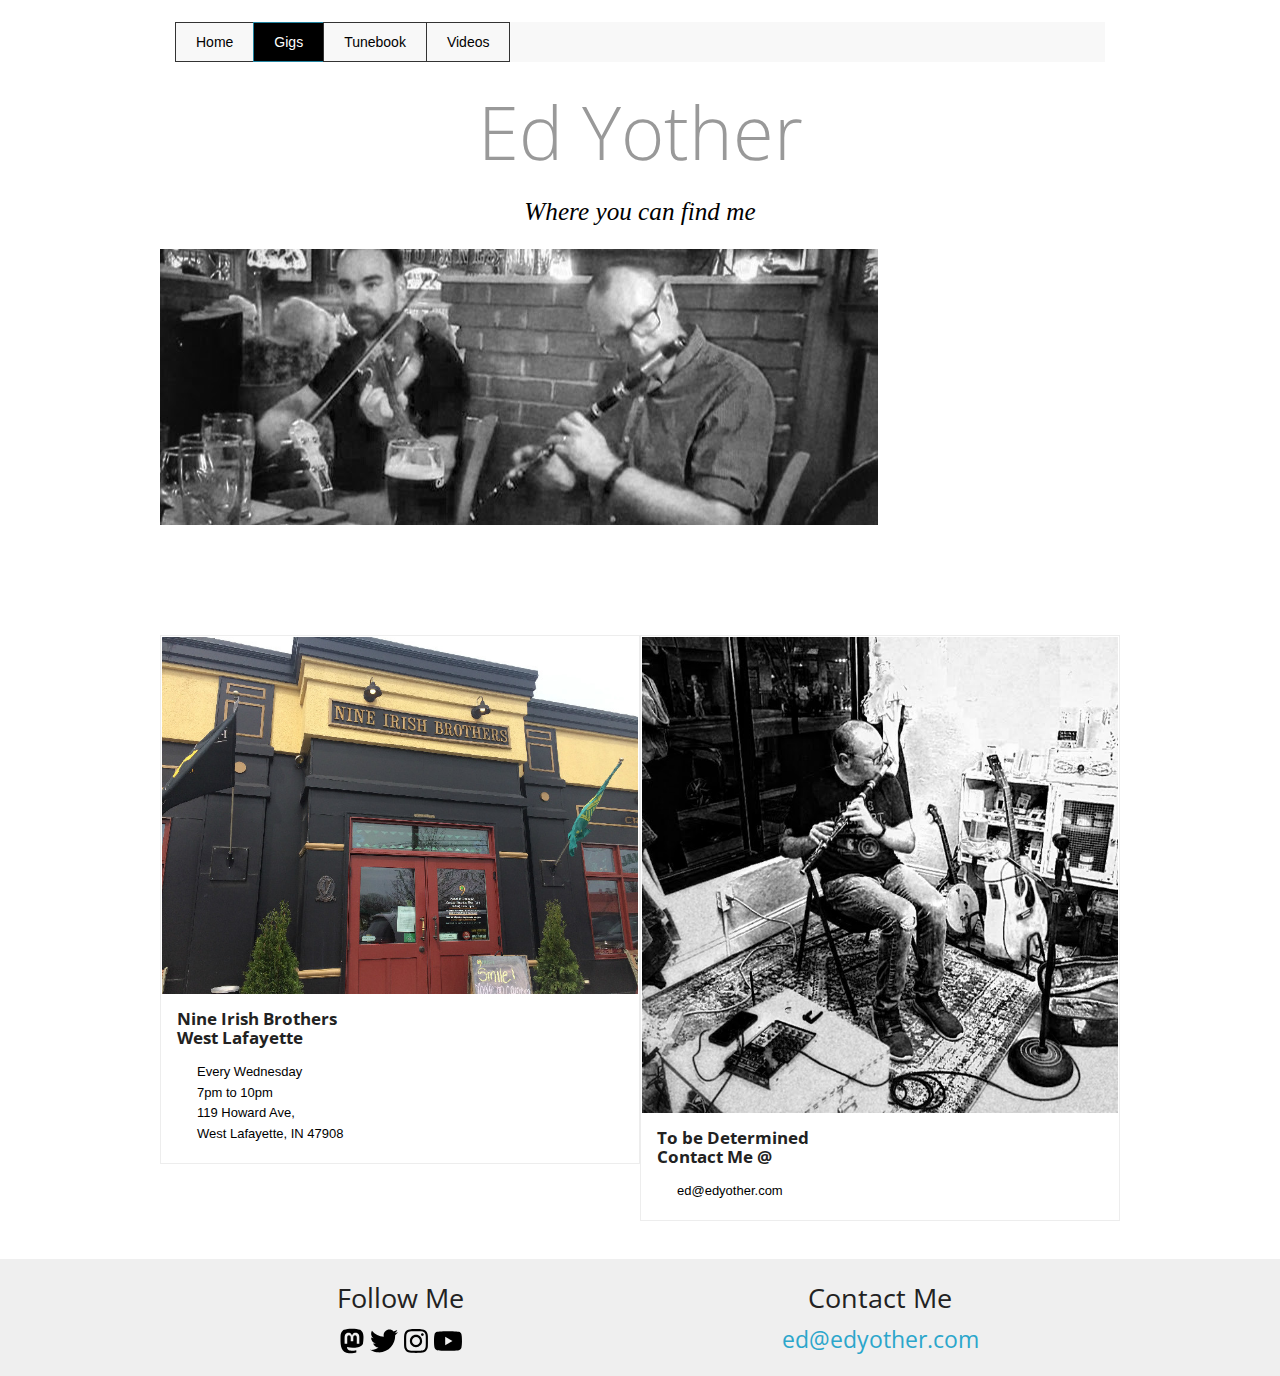
<file: gigs.html>
<!DOCTYPE html>
<!--[if lt IE 7]> <html class="no-js lt-ie9 lt-ie8 lt-ie7" lang="en"> <![endif]-->
<!--[if IE 7]> <html class="no-js lt-ie9 lt-ie8" lang="en"> <![endif]-->
<!--[if IE 8]> <html class="no-js lt-ie9" lang="en"> <![endif]-->
<!--[if gt IE 8]><!-->
<html class="no-js" lang="en">
  <!--<![endif]-->
  <head>
<!-- Global site tag (gtag.js) - Google Analytics -->
<script async src="https://www.googletagmanager.com/gtag/js?id=UA-155633765-1"></script>
<script>
window.dataLayer = window.dataLayer || [];
function gtag(){dataLayer.push(arguments);}
gtag('js', new Date());
gtag('config', 'UA-155633765-1');
</script>
    <meta http-equiv="content-type" content="text/html; charset=utf-8">
    <title>Gigs</title>
    <meta name="viewport" content="width=device-width">
    <link rel="stylesheet" href="stylesheets/foundation.min.css">
    <link rel="stylesheet" href="stylesheets/main.css">
    <link rel="stylesheet" href="stylesheets/app.css">
    <script src="javascripts/modernizr.foundation.js"></script>
    <!-- Google fonts -->
    <link href="https://fonts.googleapis.com/css?family=Open+Sans+Condensed:300%7CPlayfair+Display:400italic"

      rel="stylesheet" type="text/css">
    <!-- IE Fix for HTML5 Tags -->
    <!--[if lt IE 9]>
<script src="https://html5shiv.googlecode.com/svn/trunk/html5.js"></script><![endif]-->
  </head>
  <body>
    <div class="row"> <br>
    </div>
    <div class="row page_wrap" style="margin-top:-2px">
      <!-- page wrap -->
      <div class="twelve columns">
        <!-- page wrap -->
        <div class="row">
          <div class="twelve columns header_nav" style="margin-bottom:0; box-shadow: none">
            <div class="twelve columns">
              <ul id="menu-header" class="nav-bar horizontal">
                <li><a href="index.html">Home</a></li>
                <li class="active"><a href="gigs.html">Gigs</a></li>
		          <li><a href="tunebook.html">Tunebook</a></li>
                    <li><a href="videos.html">Videos</a></li>
                </ul>
              <script>$('ul#menu-header').nav-bar();</script> </div>
          </div>
        </div>
        <!-- END Header -->
        <div class="row">
          <div class="twelve columns">
            <h1 class="heading_supersize"><span class="heading_center_bg">Ed Yother</span></h1>
            <p class="welcome_text">Where you can find me</p>
          </div>
            
		<div id="featured"><img src="images/Branigans.jpg" alt="image" class="center">
		</div>
        <div id="container">
			<div class="col_fluid box_fluid"> <a href="#"><img src="images/NIBW.jpg"
                  alt=""></a>
              <div class="box_fluid_inner">
                <h5><strong>Nine Irish Brothers<br>West Lafayette</strong></h5>
		<p>Every Wednesday<br>
		7pm to 10pm<br>
		119 Howard Ave,<br>
		West Lafayette, IN 47908<p/>
              </div>
            </div>
          </div>    
		<div class="col_fluid box_fluid"> <a href="#"><img src="images/MeAtMadLove.jpg"
                  alt=""></a>
              <div class="box_fluid_inner">
                <h5><strong>To be Determined<br>Contact Me @</strong></h5>
                <p>ed@edyother.com<p/>
              </div>
            </div>
          </div>
        </div>
      </div>
    </div>
    <div class="row"> </div>
    <script>$('ul#menu3').nav-bar();</script>
    <!-- end page wrap) -->
    <!-- Included JS Files (Compressed) -->
    <script src="javascripts/foundation.min.js"></script>
    <!-- Initialize JS Plugins -->
    <script src="javascripts/app.js"></script>
    
<div class="footer">
<div class="row">
	<div id=container">
	<div class="footer_col_fluid">
	  <h3>Follow Me</h3>
	  <a title="mastodon" href="https://tech.lgbt/@edyother"> <img src="./icons/mastodon.svg" alt="mastodon" style="width:2em;height:2em"</a>
	 <a title="twitter" href="https://twitter.com/edyother"> <img src="./icons/twitter.svg" alt="twitter" style="width:2em;height:2em"</a>
	  <a title="instagram" href="https://instagram.com/edyother"> <img src="./icons/insta.svg" alt="instagram" style="width:2em;height:2em"</a>
	  <a title="youtube" href="https://www.youtube.com/edyother"> <img src="./icons/youtube.svg" alt="youtube" style="width:2em;height:2em"</a>
	  </div>
	  </div>
	 <div id=container">
	<div class="footer_col_fluid"><h3>Contact Me</h3>
	<h4><a href="mailto:ed@edyother.com"<h4>ed@edyother.com</h4>
	</div>
	</div>
	</div>
	</div>
	</div>
  </body>
</html>
</file>
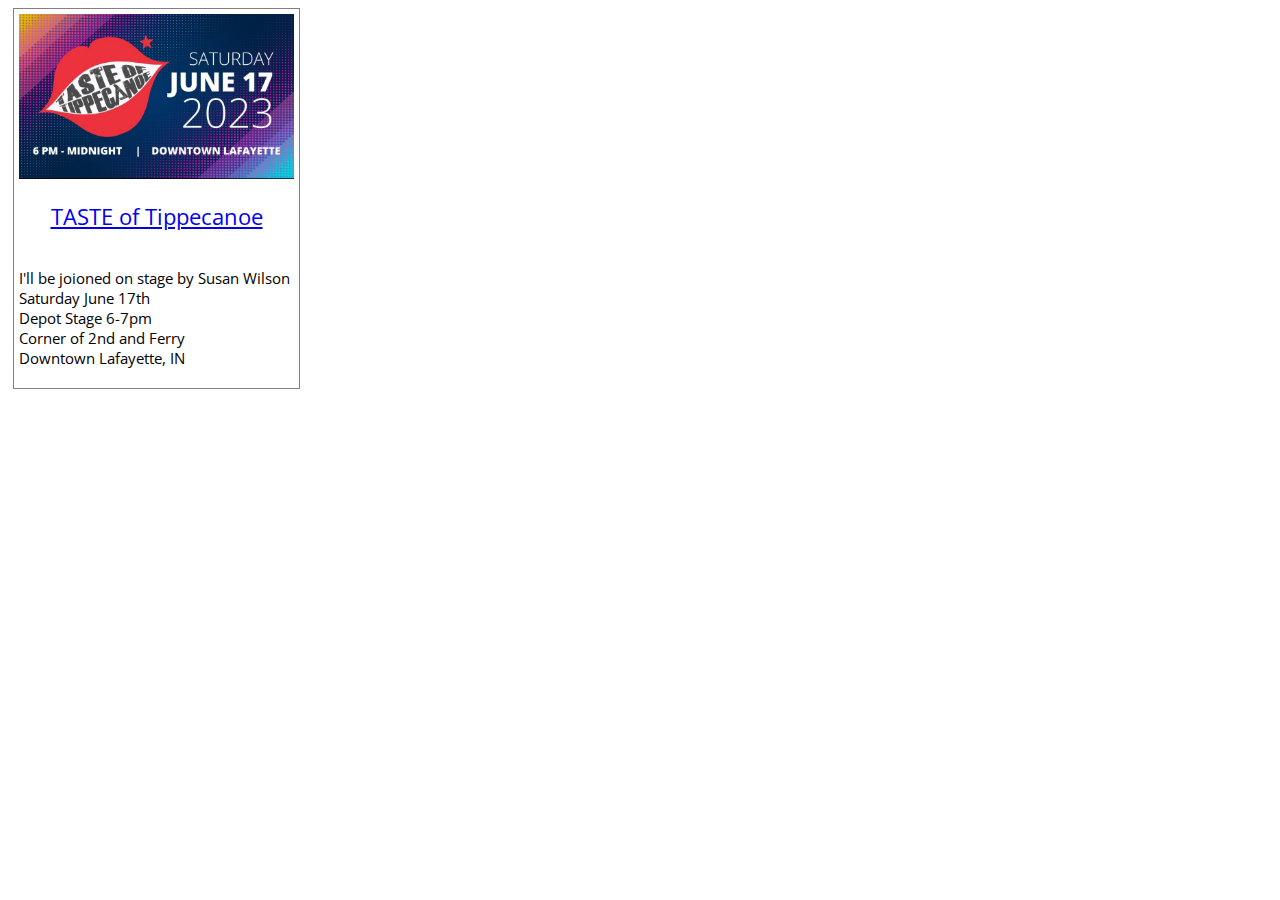
<file: OldGigs.html>
<!DOCTYPE html>
<html lang="en">
    <head>
        <meta charset="UTF-8">
        <link href="https://fonts.googleapis.com/css?family=Open+Sans|Raleway:300,400" rel="stylesheet">
        <title>Ed Yother</title>
        <meta name="viewport" content="width=device-width,initial-scale=1">
        <link rel="stylesheet" href="css/main.css">
        <style>
        </style>

    </head>
    <body>

        <!--TASTE-->

        <div class="gig-box">
            <a href="https://tasteoftippecanoe.org/music"><img src="images/TASTE-Logo.jpg" alt="Taste of Tippecanoe logo" style="width:100%"></a>
            <p class="venue-txt"><a href="https://tasteoftippecanoe.org/music">TASTE of Tippecanoe</a></p>
            <p class="small-txt">I'll be joioned on stage by Susan Wilson<br>Saturday June 17th<br>Depot Stage 6-7pm<br>Corner of 2nd and Ferry<br>Downtown Lafayette, IN</p>
        </div>

    </body>
</html>
</file>
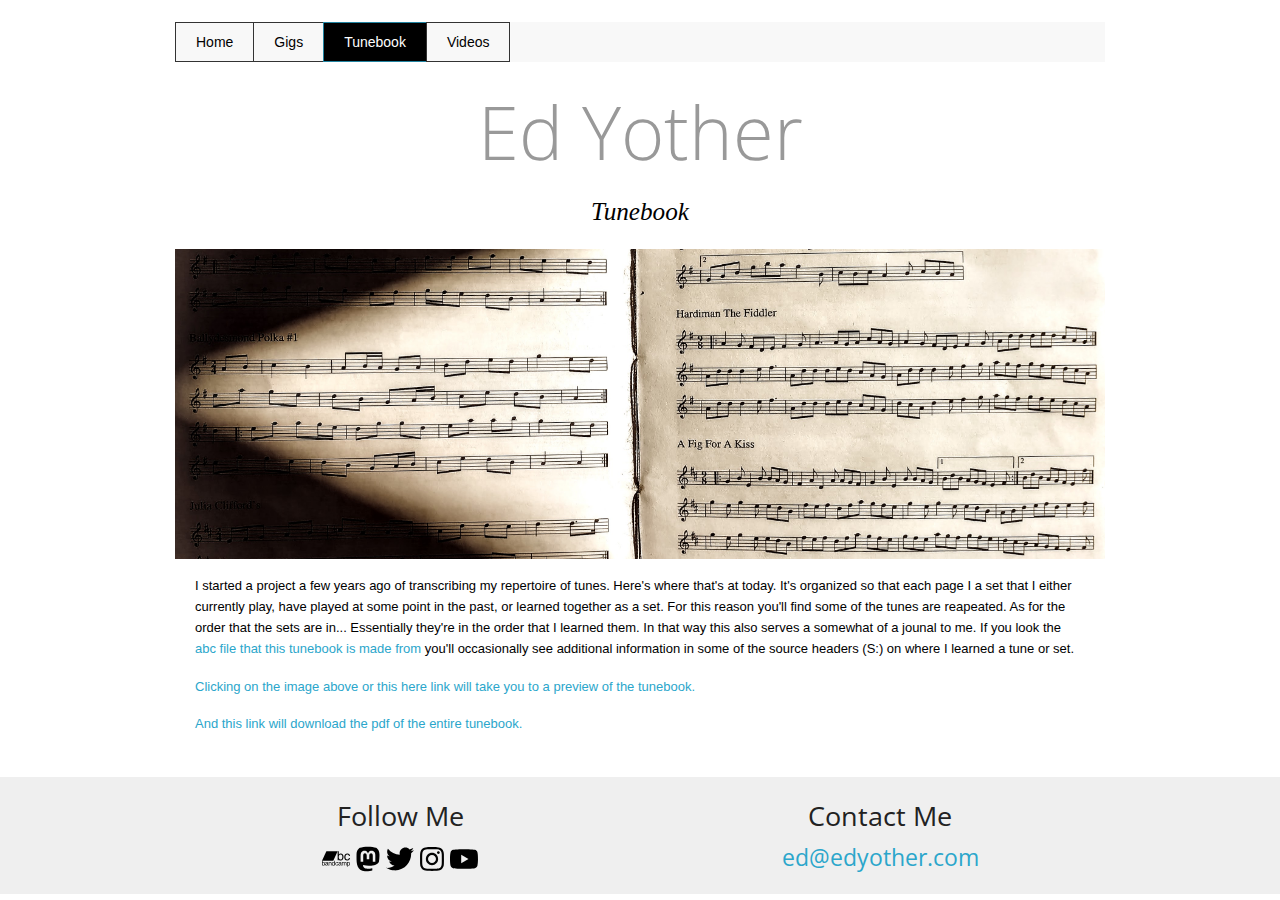
<file: tunebook.html>
<!DOCTYPE html>
<!--[if lt IE 7]> <html class="no-js lt-ie9 lt-ie8 lt-ie7" lang="en"> <![endif]-->
<!--[if IE 7]> <html class="no-js lt-ie9 lt-ie8" lang="en"> <![endif]-->
<!--[if IE 8]> <html class="no-js lt-ie9" lang="en"> <![endif]-->
<!--[if gt IE 8]><!-->
<html class="no-js" lang="en">
  <!--<![endif]-->
  <head>
<!-- Global site tag (gtag.js) - Google Analytics -->
<script async src="https://www.googletagmanager.com/gtag/js?id=UA-155633765-1"></script>
<script>
window.dataLayer = window.dataLayer || [];
function gtag(){dataLayer.push(arguments);}
gtag('js', new Date());
gtag('config', 'UA-155633765-1');
</script>
    <meta http-equiv="content-type" content="text/html; charset=utf-8">
    <title>Tunebook</title>
    <meta name="viewport" content="width=device-width">
    <link rel="stylesheet" href="stylesheets/foundation.min.css">
    <link rel="stylesheet" href="stylesheets/main.css">
    <link rel="stylesheet" href="stylesheets/app.css">
    <script src="javascripts/modernizr.foundation.js"></script>
    <!-- Google fonts -->
    <link href="https://fonts.googleapis.com/css?family=Open+Sans+Condensed:300%7CPlayfair+Display:400italic"

      rel="stylesheet" type="text/css">
    <!-- IE Fix for HTML5 Tags -->
    <!--[if lt IE 9]>
<script src="https://html5shiv.googlecode.com/svn/trunk/html5.js"></script><![endif]-->
  </head>
  <body>
    <div class="row"> <br>
    </div>
    <div class="row page_wrap" style="margin-top:-2px">
      <!-- page wrap -->
      <div class="twelve columns">
        <!-- page wrap -->
        <div class="row">
          <div class="twelve columns header_nav" style="margin-bottom:0; box-shadow: none">
            <div class="twelve columns">
              <ul id="menu-header" class="nav-bar horizontal">
                <li><a href="index.html">Home</a></li>
                <li><a href="gigs.html">Gigs</a></li>
		          <li class="active"><a href="tunebook.html">Tunebook</a></li>
                    <li><a href="videos.html">Videos</a></li>
              </ul>
              <script>$('ul#menu-header').nav-bar();</script> </div>
          </div>
        </div>
	  
        <!-- END Header -->

	<!--Begin Welcom Text-->

        <div class="row">
          <div class="twelve columns">
            <h1 class="heading_supersize"><span class="heading_center_bg">Ed Yother</span></h1>
            <p class="welcome_text">Tunebook</p>
	  </div>
	</div>

	  <!--Banner image with link-->

	  <div id="featured"><a href="https://github.com/edyother/WrittenMusic/blob/master/TuneBook/TuneBook.pdf"><img src="images/TuneBookBanner.png" alt="image of sheet music" class="center"</a>
	    </div>
		<a></a>
	  
	 <p>I started a project a few years ago of transcribing my repertoire of tunes. Here's where that's at today. It's organized so that each page I a set that I either currently play, have played at some point in the past, or learned together as a set. For this reason you'll find some of the tunes are reapeated. As for the order that the sets are in... Essentially they're in the order that I learned them. In that way this also serves a somewhat of a jounal to me. If you look the <a href="https://github.com/edyother/WrittenMusic/blob/master/TuneBook/tb.abc">abc file that this tunebook is made from</a> you'll occasionally see additional information in some of the source headers (S:) on where I learned a tune or set.</p>
		  <p><a href="https://github.com/edyother/WrittenMusic/blob/master/TuneBook/TuneBook.pdf">Clicking on the image above or this here link will take you to a preview of the tunebook.</a></p>
	    <p><a href="https://github.com/edyother/WrittenMusic/raw/master/TuneBook/TuneBook.pdf">And this link will download the pdf of the entire tunebook.</a></p>
      </div>
    </div>
   
    <div class="row"> </div>
    <script>$('ul#menu3').nav-bar();</script>
    <!-- end page wrap) -->
    <!-- Included JS Files (Compressed) -->
    <script src="javascripts/foundation.min.js"></script>
    <!-- Initialize JS Plugins -->
    <script src="javascripts/app.js"></script>
    
<div class="footer">
<div class="row">
	<div id=container">
	<div class="footer_col_fluid">
	  <h3>Follow Me</h3>
	<a title="bandcamp" href="https://edyother.bandcamp.com"> <img src="./icons/bandcamp.svg" alt="bandcamp" style="width:2em;height:2em"</a>
	  <a rel="me" title="mastodon" href="https://tech.lgbt/@edyother"> <img src="./icons/mastodon.svg" alt="mastodon" style="width:2em;height:2em"</a>
	 <a title="twitter" href="https://twitter.com/edyother"> <img src="./icons/twitter.svg" alt="twitter" style="width:2em;height:2em"</a>
	  <a title="instagram" href="https://instagram.com/edyother"> <img src="./icons/insta.svg" alt="instagram" style="width:2em;height:2em"</a>
	  <a title="youtube" href="https://www.youtube.com/edyother"> <img src="./icons/youtube.svg" alt="youtube" style="width:2em;height:2em"</a>
	  </div>
	  </div>
	 <div id=container">
	<div class="footer_col_fluid"><h3>Contact Me</h3>
	<h4><a href="mailto:ed@edyother.com"<h4>ed@edyother.com</h4>
	</div>
	</div>
	</div>
	</div>
  </body>
</html>
</file>
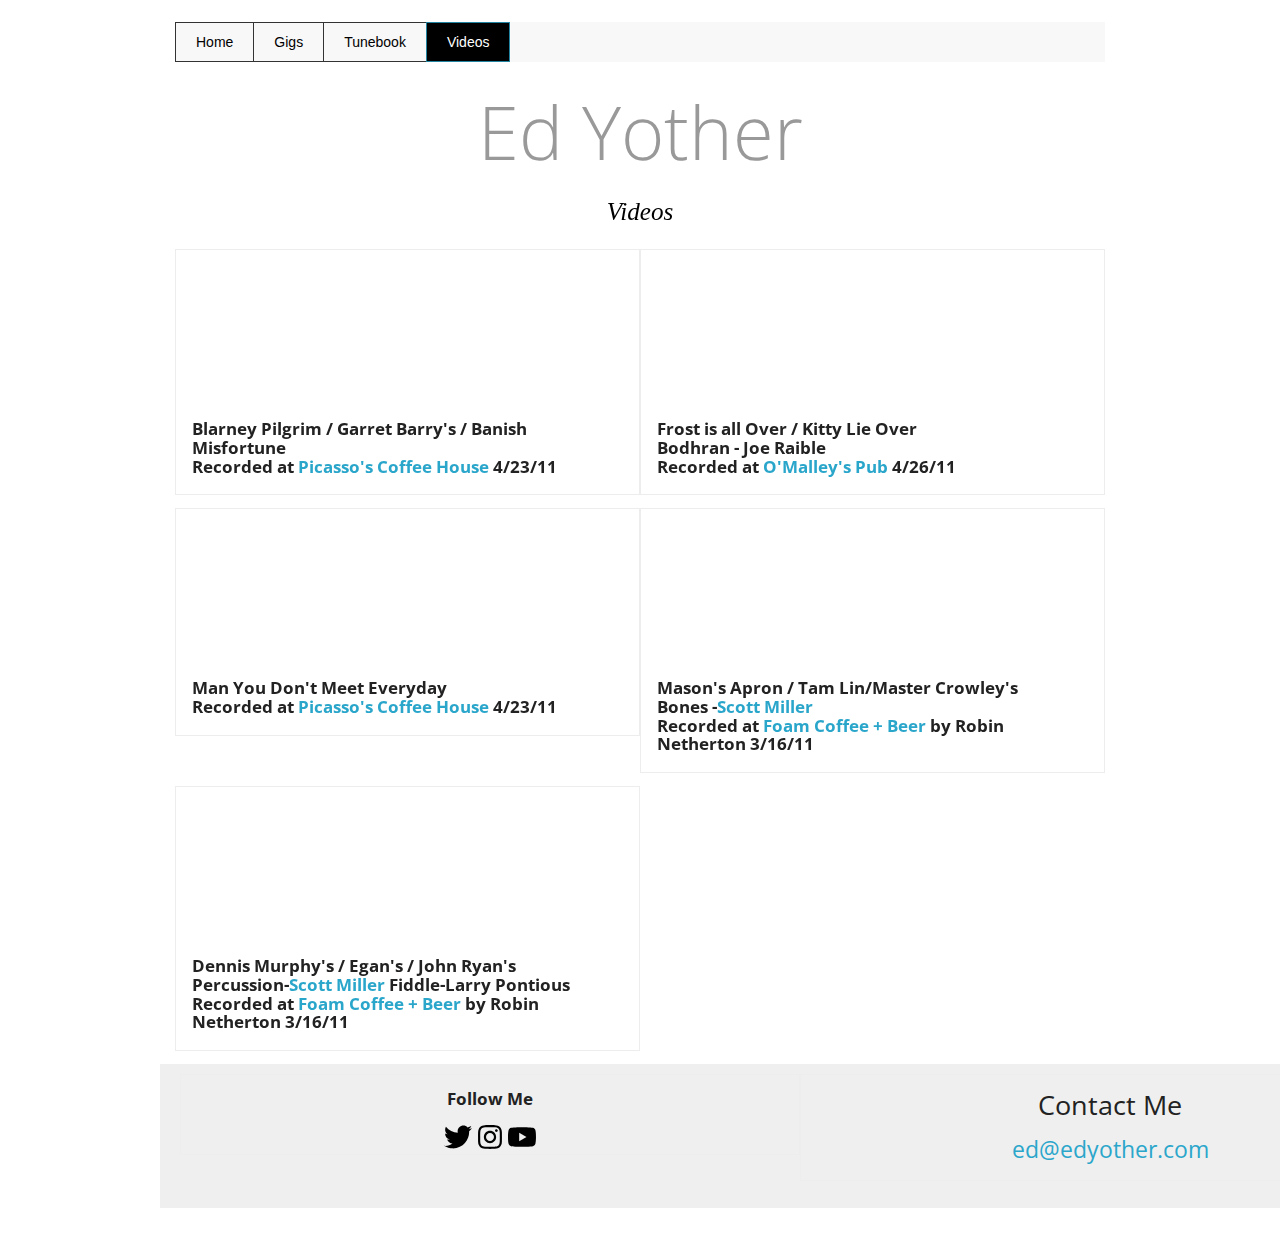
<file: videos.html>
<!DOCTYPE html>
<!--[if lt IE 7]> <html class="no-js lt-ie9 lt-ie8 lt-ie7" lang="en"> <![endif]-->
<!--[if IE 7]> <html class="no-js lt-ie9 lt-ie8" lang="en"> <![endif]-->
<!--[if IE 8]> <html class="no-js lt-ie9" lang="en"> <![endif]-->
<!--[if gt IE 8]><!-->
<html class="no-js" lang="en">
  <!--<![endif]-->
  <head>
<!-- Global site tag (gtag.js) - Google Analytics -->
<script async src="https://www.googletagmanager.com/gtag/js?id=UA-155633765-1"></script>
<script>
window.dataLayer = window.dataLayer || [];
function gtag(){dataLayer.push(arguments);}
gtag('js', new Date());
gtag('config', 'UA-155633765-1');
</script>
    <meta http-equiv="content-type" content="text/html; charset=utf-8">
    <title>Videos</title>
    <meta name="viewport" content="width=device-width">
    <link rel="stylesheet" href="stylesheets/foundation.min.css">
    <link rel="stylesheet" href="stylesheets/main.css">
    <link rel="stylesheet" href="stylesheets/app.css">
    <script src="javascripts/modernizr.foundation.js"></script>
    <!-- Google fonts -->
    <link href="https://fonts.googleapis.com/css?family=Open+Sans+Condensed:300%7CPlayfair+Display:400italic"

      rel="stylesheet" type="text/css">
    <!-- IE Fix for HTML5 Tags -->
    <!--[if lt IE 9]>
<script src="https://html5shiv.googlecode.com/svn/trunk/html5.js"></script><![endif]-->
  </head>
  <body>
    <div class="row"> <br>
    </div>
    <div class="row page_wrap" style="margin-top:-2px">
      <!-- page wrap -->
      <div class="twelve columns">
        <!-- page wrap -->
        <div class="row">
          <div class="twelve columns header_nav" style="margin-bottom:0; box-shadow: none">
            <div class="twelve columns">
              <ul id="menu-header" class="nav-bar horizontal">
                <li><a href="index.html">Home</a></li>
                <li><a href="gigs.html">Gigs</a></li>
		          <li><a href="tunebook.html">Tunebook</a></li>
                    <li class="active"><a href="videos.html">Videos</a>
              </ul>
              <script>$('ul#menu-header').nav-bar();</script> </div>
          </div>
        </div>
        <!-- END Header -->
        <div class="row">
          <div class="twelve columns">
            <h1 class="heading_supersize"><span class="heading_center_bg">Ed Yother</span></h1>
            <p class="welcome_text">Videos</p>
              
              <div id="container" class="box_fluid col_fluid"> <iframe src="https://www.youtube.com/embed/cDYZmER3Vnc?controls=0" title="YouTube video player" frameborder="0" allow="accelerometer; autoplay; clipboard-write; encrypted-media; gyroscope; picture-in-picture" allowfullscreen></iframe>
              <div class="box_fluid_inner">
                <p><h5><strong>Blarney Pilgrim / Garret Barry's / Banish Misfortune<br>Recorded at <a href="http://picassoscoffeehouse.com">Picasso's Coffee House</a> 4/23/11</p>
              </div>
                  </div>
                  
              <div id="container" class="box_fluid col_fluid"> <iframe src="https://www.youtube.com/embed/pxuoJvHpgTE?controls=0" title="YouTube video player" frameborder="0" allow="accelerometer; autoplay; clipboard-write; encrypted-media; gyroscope; picture-in-picture" allowfullscreen></iframe>
              <div class="box_fluid_inner">
                <p><h5><strong>Frost is all Over / Kitty Lie Over<br>Bodhran - Joe Raible<br>Recorded at  <a href="http://www.facebook.com/pages/OMalleys-Irish-Pub/143363322347211">O'Malley's Pub</a>  4/26/11</p>
              </div>
                  </div>
              
               <div id="container" class="box_fluid col_fluid"> <iframe src="https://www.youtube.com/embed/TI1gFfSMGnY?controls=0" title="YouTube video player" frameborder="0" allow="accelerometer; autoplay; clipboard-write; encrypted-media; gyroscope; picture-in-picture" allowfullscreen></iframe>
              <div class="box_fluid_inner">
                <p><h5><strong>Man You Don't Meet Everyday<br>Recorded at <a href="http://picassoscoffeehouse.com">Picasso's Coffee House</a> 4/23/11</p>
              </div>
                  </div>
              
                <div id="container" class="box_fluid col_fluid"> <iframe src="https://www.youtube.com/embed/5rWnEUtLTE0?controls=0" title="YouTube video player" frameborder="0" allow="accelerometer; autoplay; clipboard-write; encrypted-media; gyroscope; picture-in-picture" allowfullscreen></iframe>
              <div class="box_fluid_inner">
                <p><h5><strong>Mason's Apron / Tam Lin/Master Crowley's<br>Bones -<a href="http://bonedrymusic.com">Scott Miller</a> <br>Recorded at <a href="http://foamstl.com/">Foam Coffee + Beer</a> by Robin Netherton 3/16/11</p>
              </div>
                  </div>
 
		  <div id="container" class="box_fluid col_fluid"> <iframe src="https://www.youtube.com/embed/9GmK0pZQTMQ?controls=0" title="YouTube video player" frameborder="0" allow="accelerometer; autoplay; clipboard-write; encrypted-media; gyroscope; picture-in-picture" allowfullscreen></iframe>
              <div class="box_fluid_inner">
                <p><h5><strong>Dennis Murphy's / Egan's / John Ryan's<br>Percussion-<a href="http://bonedrymusic.com">Scott Miller</a>  Fiddle-Larry Pontious<br>Recorded at <a href="http://foamstl.com/">Foam Coffee + Beer</a> by Robin Netherton 3/16/11</p>
              </div>
                  </div>
                    </div>       
        
    <div class="row"> </div>
    <script>$('ul#menu3').nav-bar();</script>
    <!-- end page wrap) -->
    <!-- Included JS Files (Compressed) -->
    <script src="javascripts/foundation.min.js"></script>
    <!-- Initialize JS Plugins -->
    <script src="javascripts/app.js"></script>
    
<div class="footer">
	<div id=container">
	<div class="box_fluid col_fluid">
	  <h5><stong>Follow Me</strong></h5>
	  <a title="twitter" href="https://twitter.com/edyother"> <img src="./icons/twitter.svg" alt="twitter" style="width:2em;height:2em"</a>
	  <a title="instagram" href="https://instagram.com/edyother"> <img src="./icons/insta.svg" alt="instagram" style="width:2em;height:2em"</a>
	  <a title="youtube" href="https://www.youtube.com/edyother"> <img src="./icons/youtube.svg" alt="youtube" style="width:2em;height:2em"</a>
	  </div>
	 <div id=container">
	<div class="box_fluid col_fluid"><h3>Contact Me</h3>
		<p><a href="mailto:ed@edyother.com"><h4>ed@edyother.com</h4></p>
		</div>
	</div>
	</div>
	</div>
  </body>
</html>
</file>
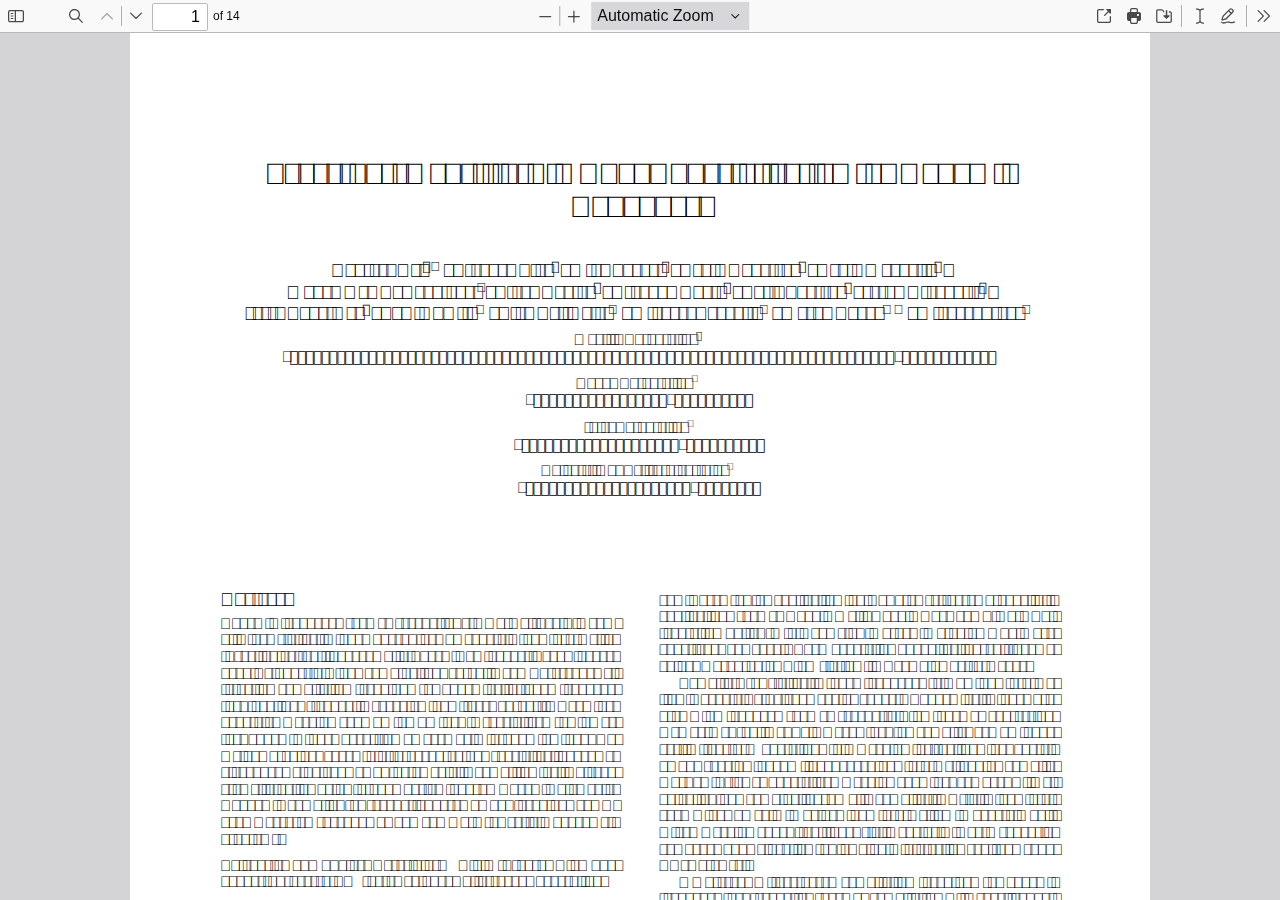
<file: web/viewer.html>
<!DOCTYPE html>
<!--
Copyright 2012 Mozilla Foundation

Licensed under the Apache License, Version 2.0 (the "License");
you may not use this file except in compliance with the License.
You may obtain a copy of the License at

    http://www.apache.org/licenses/LICENSE-2.0

Unless required by applicable law or agreed to in writing, software
distributed under the License is distributed on an "AS IS" BASIS,
WITHOUT WARRANTIES OR CONDITIONS OF ANY KIND, either express or implied.
See the License for the specific language governing permissions and
limitations under the License.

Adobe CMap resources are covered by their own copyright but the same license:

    Copyright 1990-2015 Adobe Systems Incorporated.

See https://github.com/adobe-type-tools/cmap-resources
-->
<html dir="ltr" mozdisallowselectionprint>
  <head>
    <meta charset="utf-8">
    <meta name="viewport" content="width=device-width, initial-scale=1, maximum-scale=1">
    <meta name="google" content="notranslate">
    <title>PDF.js viewer</title>

<!-- This snippet is used in production (included from viewer.html) -->
<link rel="resource" type="application/l10n" href="locale/locale.properties">
<script src="../build/pdf.js"></script>

    <link rel="stylesheet" href="viewer.css">

  <script src="viewer.js"></script>
  </head>

  <body tabindex="1">
    <div id="outerContainer">

      <div id="sidebarContainer">
        <div id="toolbarSidebar">
          <div id="toolbarSidebarLeft">
            <div id="sidebarViewButtons" class="splitToolbarButton toggled" role="radiogroup">
              <button id="viewThumbnail" class="toolbarButton toggled" title="Show Thumbnails" tabindex="2" data-l10n-id="thumbs" role="radio" aria-checked="true" aria-controls="thumbnailView">
                 <span data-l10n-id="thumbs_label">Thumbnails</span>
              </button>
              <button id="viewOutline" class="toolbarButton" title="Show Document Outline (double-click to expand/collapse all items)" tabindex="3" data-l10n-id="document_outline" role="radio" aria-checked="false" aria-controls="outlineView">
                 <span data-l10n-id="document_outline_label">Document Outline</span>
              </button>
              <button id="viewAttachments" class="toolbarButton" title="Show Attachments" tabindex="4" data-l10n-id="attachments" role="radio" aria-checked="false" aria-controls="attachmentsView">
                 <span data-l10n-id="attachments_label">Attachments</span>
              </button>
              <button id="viewLayers" class="toolbarButton" title="Show Layers (double-click to reset all layers to the default state)" tabindex="5" data-l10n-id="layers" role="radio" aria-checked="false" aria-controls="layersView">
                 <span data-l10n-id="layers_label">Layers</span>
              </button>
            </div>
          </div>

          <div id="toolbarSidebarRight">
            <div id="outlineOptionsContainer" class="hidden">
              <div class="verticalToolbarSeparator"></div>

              <button id="currentOutlineItem" class="toolbarButton" disabled="disabled" title="Find Current Outline Item" tabindex="6" data-l10n-id="current_outline_item">
                <span data-l10n-id="current_outline_item_label">Current Outline Item</span>
              </button>
            </div>
          </div>
        </div>
        <div id="sidebarContent">
          <div id="thumbnailView">
          </div>
          <div id="outlineView" class="hidden">
          </div>
          <div id="attachmentsView" class="hidden">
          </div>
          <div id="layersView" class="hidden">
          </div>
        </div>
        <div id="sidebarResizer"></div>
      </div>  <!-- sidebarContainer -->

      <div id="mainContainer">
        <div class="findbar hidden doorHanger" id="findbar">
          <div id="findbarInputContainer">
            <input id="findInput" class="toolbarField" title="Find" placeholder="Find in document…" tabindex="91" data-l10n-id="find_input" aria-invalid="false">
            <div class="splitToolbarButton">
              <button id="findPrevious" class="toolbarButton" title="Find the previous occurrence of the phrase" tabindex="92" data-l10n-id="find_previous">
                <span data-l10n-id="find_previous_label">Previous</span>
              </button>
              <div class="splitToolbarButtonSeparator"></div>
              <button id="findNext" class="toolbarButton" title="Find the next occurrence of the phrase" tabindex="93" data-l10n-id="find_next">
                <span data-l10n-id="find_next_label">Next</span>
              </button>
            </div>
          </div>

          <div id="findbarOptionsOneContainer">
            <input type="checkbox" id="findHighlightAll" class="toolbarField" tabindex="94">
            <label for="findHighlightAll" class="toolbarLabel" data-l10n-id="find_highlight">Highlight All</label>
            <input type="checkbox" id="findMatchCase" class="toolbarField" tabindex="95">
            <label for="findMatchCase" class="toolbarLabel" data-l10n-id="find_match_case_label">Match Case</label>
          </div>
          <div id="findbarOptionsTwoContainer">
            <input type="checkbox" id="findMatchDiacritics" class="toolbarField" tabindex="96">
            <label for="findMatchDiacritics" class="toolbarLabel" data-l10n-id="find_match_diacritics_label">Match Diacritics</label>
            <input type="checkbox" id="findEntireWord" class="toolbarField" tabindex="97">
            <label for="findEntireWord" class="toolbarLabel" data-l10n-id="find_entire_word_label">Whole Words</label>
          </div>

          <div id="findbarMessageContainer" aria-live="polite">
            <span id="findResultsCount" class="toolbarLabel"></span>
            <span id="findMsg" class="toolbarLabel"></span>
          </div>
        </div>  <!-- findbar -->

        <div class="editorParamsToolbar hidden doorHangerRight" id="editorFreeTextParamsToolbar">
          <div class="editorParamsToolbarContainer">
            <div class="editorParamsSetter">
              <label for="editorFreeTextColor" class="editorParamsLabel" data-l10n-id="editor_free_text_color">Color</label>
              <input type="color" id="editorFreeTextColor" class="editorParamsColor" tabindex="100">
            </div>
            <div class="editorParamsSetter">
              <label for="editorFreeTextFontSize" class="editorParamsLabel" data-l10n-id="editor_free_text_size">Size</label>
              <input type="range" id="editorFreeTextFontSize" class="editorParamsSlider" value="10" min="5" max="100" step="1" tabindex="101">
            </div>
          </div>
        </div>

        <div class="editorParamsToolbar hidden doorHangerRight" id="editorInkParamsToolbar">
          <div class="editorParamsToolbarContainer">
            <div class="editorParamsSetter">
              <label for="editorInkColor" class="editorParamsLabel" data-l10n-id="editor_ink_color">Color</label>
              <input type="color" id="editorInkColor" class="editorParamsColor" tabindex="102">
            </div>
            <div class="editorParamsSetter">
              <label for="editorInkThickness" class="editorParamsLabel" data-l10n-id="editor_ink_thickness">Thickness</label>
              <input type="range" id="editorInkThickness" class="editorParamsSlider" value="1" min="1" max="20" step="1" tabindex="103">
            </div>
            <div class="editorParamsSetter">
              <label for="editorInkOpacity" class="editorParamsLabel" data-l10n-id="editor_ink_opacity">Opacity</label>
              <input type="range" id="editorInkOpacity" class="editorParamsSlider" value="100" min="1" max="100" step="1" tabindex="104">
            </div>
          </div>
        </div>

        <div id="secondaryToolbar" class="secondaryToolbar hidden doorHangerRight">
          <div id="secondaryToolbarButtonContainer">
            <button id="secondaryOpenFile" class="secondaryToolbarButton visibleLargeView" title="Open File" tabindex="51" data-l10n-id="open_file">
              <span data-l10n-id="open_file_label">Open</span>
            </button>

            <button id="secondaryPrint" class="secondaryToolbarButton visibleMediumView" title="Print" tabindex="52" data-l10n-id="print">
              <span data-l10n-id="print_label">Print</span>
            </button>

            <button id="secondaryDownload" class="secondaryToolbarButton visibleMediumView" title="Save" tabindex="53" data-l10n-id="save">
              <span data-l10n-id="save_label">Save</span>
            </button>

            <div class="horizontalToolbarSeparator visibleLargeView"></div>

            <button id="presentationMode" class="secondaryToolbarButton" title="Switch to Presentation Mode" tabindex="54" data-l10n-id="presentation_mode">
              <span data-l10n-id="presentation_mode_label">Presentation Mode</span>
            </button>

            <a href="#" id="viewBookmark" class="secondaryToolbarButton" title="Current Page (View URL from Current Page)" tabindex="55" data-l10n-id="bookmark1">
              <span data-l10n-id="bookmark1_label">Current Page</span>
            </a>

            <div id="viewBookmarkSeparator" class="horizontalToolbarSeparator"></div>

            <button id="firstPage" class="secondaryToolbarButton" title="Go to First Page" tabindex="56" data-l10n-id="first_page">
              <span data-l10n-id="first_page_label">Go to First Page</span>
            </button>
            <button id="lastPage" class="secondaryToolbarButton" title="Go to Last Page" tabindex="57" data-l10n-id="last_page">
              <span data-l10n-id="last_page_label">Go to Last Page</span>
            </button>

            <div class="horizontalToolbarSeparator"></div>

            <button id="pageRotateCw" class="secondaryToolbarButton" title="Rotate Clockwise" tabindex="58" data-l10n-id="page_rotate_cw">
              <span data-l10n-id="page_rotate_cw_label">Rotate Clockwise</span>
            </button>
            <button id="pageRotateCcw" class="secondaryToolbarButton" title="Rotate Counterclockwise" tabindex="59" data-l10n-id="page_rotate_ccw">
              <span data-l10n-id="page_rotate_ccw_label">Rotate Counterclockwise</span>
            </button>

            <div class="horizontalToolbarSeparator"></div>

            <div id="cursorToolButtons" role="radiogroup">
              <button id="cursorSelectTool" class="secondaryToolbarButton toggled" title="Enable Text Selection Tool" tabindex="60" data-l10n-id="cursor_text_select_tool" role="radio" aria-checked="true">
                <span data-l10n-id="cursor_text_select_tool_label">Text Selection Tool</span>
              </button>
              <button id="cursorHandTool" class="secondaryToolbarButton" title="Enable Hand Tool" tabindex="61" data-l10n-id="cursor_hand_tool" role="radio" aria-checked="false">
                <span data-l10n-id="cursor_hand_tool_label">Hand Tool</span>
              </button>
            </div>

            <div class="horizontalToolbarSeparator"></div>

            <div id="scrollModeButtons" role="radiogroup">
              <button id="scrollPage" class="secondaryToolbarButton" title="Use Page Scrolling" tabindex="62" data-l10n-id="scroll_page" role="radio" aria-checked="false">
                <span data-l10n-id="scroll_page_label">Page Scrolling</span>
              </button>
              <button id="scrollVertical" class="secondaryToolbarButton toggled" title="Use Vertical Scrolling" tabindex="63" data-l10n-id="scroll_vertical" role="radio" aria-checked="true">
                <span data-l10n-id="scroll_vertical_label" >Vertical Scrolling</span>
              </button>
              <button id="scrollHorizontal" class="secondaryToolbarButton" title="Use Horizontal Scrolling" tabindex="64" data-l10n-id="scroll_horizontal" role="radio" aria-checked="false">
                <span data-l10n-id="scroll_horizontal_label">Horizontal Scrolling</span>
              </button>
              <button id="scrollWrapped" class="secondaryToolbarButton" title="Use Wrapped Scrolling" tabindex="65" data-l10n-id="scroll_wrapped" role="radio" aria-checked="false">
                <span data-l10n-id="scroll_wrapped_label">Wrapped Scrolling</span>
              </button>
            </div>

            <div class="horizontalToolbarSeparator"></div>

            <div id="spreadModeButtons" role="radiogroup">
              <button id="spreadNone" class="secondaryToolbarButton toggled" title="Do not join page spreads" tabindex="66" data-l10n-id="spread_none" role="radio" aria-checked="true">
                <span data-l10n-id="spread_none_label">No Spreads</span>
              </button>
              <button id="spreadOdd" class="secondaryToolbarButton" title="Join page spreads starting with odd-numbered pages" tabindex="67" data-l10n-id="spread_odd" role="radio" aria-checked="false">
                <span data-l10n-id="spread_odd_label">Odd Spreads</span>
              </button>
              <button id="spreadEven" class="secondaryToolbarButton" title="Join page spreads starting with even-numbered pages" tabindex="68" data-l10n-id="spread_even" role="radio" aria-checked="false">
                <span data-l10n-id="spread_even_label">Even Spreads</span>
              </button>
            </div>

            <div class="horizontalToolbarSeparator"></div>

            <button id="documentProperties" class="secondaryToolbarButton" title="Document Properties…" tabindex="69" data-l10n-id="document_properties" aria-controls="documentPropertiesDialog">
              <span data-l10n-id="document_properties_label">Document Properties…</span>
            </button>
          </div>
        </div>  <!-- secondaryToolbar -->

        <div class="toolbar">
          <div id="toolbarContainer">
            <div id="toolbarViewer">
              <div id="toolbarViewerLeft">
                <button id="sidebarToggle" class="toolbarButton" title="Toggle Sidebar" tabindex="11" data-l10n-id="toggle_sidebar" aria-expanded="false" aria-controls="sidebarContainer">
                  <span data-l10n-id="toggle_sidebar_label">Toggle Sidebar</span>
                </button>
                <div class="toolbarButtonSpacer"></div>
                <button id="viewFind" class="toolbarButton" title="Find in Document" tabindex="12" data-l10n-id="findbar" aria-expanded="false" aria-controls="findbar">
                  <span data-l10n-id="findbar_label">Find</span>
                </button>
                <div class="splitToolbarButton hiddenSmallView">
                  <button class="toolbarButton" title="Previous Page" id="previous" tabindex="13" data-l10n-id="previous">
                    <span data-l10n-id="previous_label">Previous</span>
                  </button>
                  <div class="splitToolbarButtonSeparator"></div>
                  <button class="toolbarButton" title="Next Page" id="next" tabindex="14" data-l10n-id="next">
                    <span data-l10n-id="next_label">Next</span>
                  </button>
                </div>
                <input type="number" id="pageNumber" class="toolbarField" title="Page" value="1" min="1" tabindex="15" data-l10n-id="page" autocomplete="off">
                <span id="numPages" class="toolbarLabel"></span>
              </div>
              <div id="toolbarViewerRight">
                <button id="openFile" class="toolbarButton hiddenLargeView" title="Open File" tabindex="31" data-l10n-id="open_file">
                  <span data-l10n-id="open_file_label">Open</span>
                </button>

                <button id="print" class="toolbarButton hiddenMediumView" title="Print" tabindex="32" data-l10n-id="print">
                  <span data-l10n-id="print_label">Print</span>
                </button>

                <button id="download" class="toolbarButton hiddenMediumView" title="Save" tabindex="33" data-l10n-id="save">
                  <span data-l10n-id="save_label">Save</span>
                </button>

                <div class="verticalToolbarSeparator hiddenMediumView"></div>

                <div id="editorModeButtons" class="splitToolbarButton toggled" role="radiogroup">
                  <button id="editorFreeText" class="toolbarButton" disabled="disabled" title="Text" role="radio" aria-checked="false" aria-controls="editorFreeTextParamsToolbar" tabindex="34" data-l10n-id="editor_free_text2">
                    <span data-l10n-id="editor_free_text2_label">Text</span>
                  </button>
                  <button id="editorInk" class="toolbarButton" disabled="disabled" title="Draw" role="radio" aria-checked="false" aria-controls="editorInkParamsToolbar" tabindex="35" data-l10n-id="editor_ink2">
                    <span data-l10n-id="editor_ink2_label">Draw</span>
                  </button>
                </div>

                <div id="editorModeSeparator" class="verticalToolbarSeparator"></div>

                <button id="secondaryToolbarToggle" class="toolbarButton" title="Tools" tabindex="48" data-l10n-id="tools" aria-expanded="false" aria-controls="secondaryToolbar">
                  <span data-l10n-id="tools_label">Tools</span>
                </button>
              </div>
              <div id="toolbarViewerMiddle">
                <div class="splitToolbarButton">
                  <button id="zoomOut" class="toolbarButton" title="Zoom Out" tabindex="21" data-l10n-id="zoom_out">
                    <span data-l10n-id="zoom_out_label">Zoom Out</span>
                  </button>
                  <div class="splitToolbarButtonSeparator"></div>
                  <button id="zoomIn" class="toolbarButton" title="Zoom In" tabindex="22" data-l10n-id="zoom_in">
                    <span data-l10n-id="zoom_in_label">Zoom In</span>
                   </button>
                </div>
                <span id="scaleSelectContainer" class="dropdownToolbarButton">
                  <select id="scaleSelect" title="Zoom" tabindex="23" data-l10n-id="zoom">
                    <option id="pageAutoOption" title="" value="auto" selected="selected" data-l10n-id="page_scale_auto">Automatic Zoom</option>
                    <option id="pageActualOption" title="" value="page-actual" data-l10n-id="page_scale_actual">Actual Size</option>
                    <option id="pageFitOption" title="" value="page-fit" data-l10n-id="page_scale_fit">Page Fit</option>
                    <option id="pageWidthOption" title="" value="page-width" data-l10n-id="page_scale_width">Page Width</option>
                    <option id="customScaleOption" title="" value="custom" disabled="disabled" hidden="true"></option>
                    <option title="" value="0.5" data-l10n-id="page_scale_percent" data-l10n-args='{ "scale": 50 }'>50%</option>
                    <option title="" value="0.75" data-l10n-id="page_scale_percent" data-l10n-args='{ "scale": 75 }'>75%</option>
                    <option title="" value="1" data-l10n-id="page_scale_percent" data-l10n-args='{ "scale": 100 }'>100%</option>
                    <option title="" value="1.25" data-l10n-id="page_scale_percent" data-l10n-args='{ "scale": 125 }'>125%</option>
                    <option title="" value="1.5" data-l10n-id="page_scale_percent" data-l10n-args='{ "scale": 150 }'>150%</option>
                    <option title="" value="2" data-l10n-id="page_scale_percent" data-l10n-args='{ "scale": 200 }'>200%</option>
                    <option title="" value="3" data-l10n-id="page_scale_percent" data-l10n-args='{ "scale": 300 }'>300%</option>
                    <option title="" value="4" data-l10n-id="page_scale_percent" data-l10n-args='{ "scale": 400 }'>400%</option>
                  </select>
                </span>
              </div>
            </div>
            <div id="loadingBar">
              <div class="progress">
                <div class="glimmer">
                </div>
              </div>
            </div>
          </div>
        </div>

        <div id="viewerContainer" tabindex="0">
          <div id="viewer" class="pdfViewer"></div>
        </div>
      </div> <!-- mainContainer -->

      <div id="dialogContainer">
        <dialog id="passwordDialog">
          <div class="row">
            <label for="password" id="passwordText" data-l10n-id="password_label">Enter the password to open this PDF file:</label>
          </div>
          <div class="row">
            <input type="password" id="password" class="toolbarField">
          </div>
          <div class="buttonRow">
            <button id="passwordCancel" class="dialogButton"><span data-l10n-id="password_cancel">Cancel</span></button>
            <button id="passwordSubmit" class="dialogButton"><span data-l10n-id="password_ok">OK</span></button>
          </div>
        </dialog>
        <dialog id="documentPropertiesDialog">
          <div class="row">
            <span id="fileNameLabel" data-l10n-id="document_properties_file_name">File name:</span>
            <p id="fileNameField" aria-labelledby="fileNameLabel">-</p>
          </div>
          <div class="row">
            <span id="fileSizeLabel" data-l10n-id="document_properties_file_size">File size:</span>
            <p id="fileSizeField" aria-labelledby="fileSizeLabel">-</p>
          </div>
          <div class="separator"></div>
          <div class="row">
            <span id="titleLabel" data-l10n-id="document_properties_title">Title:</span>
            <p id="titleField" aria-labelledby="titleLabel">-</p>
          </div>
          <div class="row">
            <span id="authorLabel" data-l10n-id="document_properties_author">Author:</span>
            <p id="authorField" aria-labelledby="authorLabel">-</p>
          </div>
          <div class="row">
            <span id="subjectLabel" data-l10n-id="document_properties_subject">Subject:</span>
            <p id="subjectField" aria-labelledby="subjectLabel">-</p>
          </div>
          <div class="row">
            <span id="keywordsLabel" data-l10n-id="document_properties_keywords">Keywords:</span>
            <p id="keywordsField" aria-labelledby="keywordsLabel">-</p>
          </div>
          <div class="row">
            <span id="creationDateLabel" data-l10n-id="document_properties_creation_date">Creation Date:</span>
            <p id="creationDateField" aria-labelledby="creationDateLabel">-</p>
          </div>
          <div class="row">
            <span id="modificationDateLabel" data-l10n-id="document_properties_modification_date">Modification Date:</span>
            <p id="modificationDateField" aria-labelledby="modificationDateLabel">-</p>
          </div>
          <div class="row">
            <span id="creatorLabel" data-l10n-id="document_properties_creator">Creator:</span>
            <p id="creatorField" aria-labelledby="creatorLabel">-</p>
          </div>
          <div class="separator"></div>
          <div class="row">
            <span id="producerLabel" data-l10n-id="document_properties_producer">PDF Producer:</span>
            <p id="producerField" aria-labelledby="producerLabel">-</p>
          </div>
          <div class="row">
            <span id="versionLabel" data-l10n-id="document_properties_version">PDF Version:</span>
            <p id="versionField" aria-labelledby="versionLabel">-</p>
          </div>
          <div class="row">
            <span id="pageCountLabel" data-l10n-id="document_properties_page_count">Page Count:</span>
            <p id="pageCountField" aria-labelledby="pageCountLabel">-</p>
          </div>
          <div class="row">
            <span id="pageSizeLabel" data-l10n-id="document_properties_page_size">Page Size:</span>
            <p id="pageSizeField" aria-labelledby="pageSizeLabel">-</p>
          </div>
          <div class="separator"></div>
          <div class="row">
            <span id="linearizedLabel" data-l10n-id="document_properties_linearized">Fast Web View:</span>
            <p id="linearizedField" aria-labelledby="linearizedLabel">-</p>
          </div>
          <div class="buttonRow">
            <button id="documentPropertiesClose" class="dialogButton"><span data-l10n-id="document_properties_close">Close</span></button>
          </div>
        </dialog>
        <dialog id="printServiceDialog" style="min-width: 200px;">
          <div class="row">
            <span data-l10n-id="print_progress_message">Preparing document for printing…</span>
          </div>
          <div class="row">
            <progress value="0" max="100"></progress>
            <span data-l10n-id="print_progress_percent" data-l10n-args='{ "progress": 0 }' class="relative-progress">0%</span>
          </div>
          <div class="buttonRow">
            <button id="printCancel" class="dialogButton"><span data-l10n-id="print_progress_close">Cancel</span></button>
          </div>
        </dialog>
      </div>  <!-- dialogContainer -->

    </div> <!-- outerContainer -->
    <div id="printContainer"></div>

    <input type="file" id="fileInput" class="hidden">
  </body>
</html>
</file>
<file: stylesheets/main.css>
<html>
  <head>
    <meta http-equiv="content-type" content="text/html; charset=windows-1252">
    <link rel="alternate stylesheet" type="text/css" href="resource://gre-resources/plaintext.css"

      title="Wrap Long Lines">
  </head>
  <body>
    <pre>&lt;html&gt;
  &lt;head&gt;
    &lt;meta http-equiv="content-type" content="text/html; charset=windows-1252"&gt;
    &lt;link rel="alternate stylesheet" type="text/css" href="resource://gre-resources/plaintext.css"

      title="Wrap Long Lines"&gt;
  &lt;/head&gt;
  &lt;body&gt;
    &lt;pre&gt;body {
  background: white none repeat scroll 0% 0%;
}

.row {
  width: 960px;
}

.page_wrap {
  margin: 25px auto;
  border-radius: 3px;
  background: white none repeat scroll 0% 0%;
}

.header_nav {
  background: white none repeat scroll 0% 0%;
  padding: 10px 0px 2px;
  margin-bottom: 25px;
box-shadow: 0px 1px 3px rgba(34, 25, 25, 0.4);
  z-index: 999;
}

.header_nav_fullwidth {
  background: #f8f8f8 none repeat scroll 0% 0%;
  padding: 10px 0px 2px;
  margin-bottom: 25px;
box-shadow: 0px 1px 3px rgba(34, 25, 25, 0.4);
}

.header_logo {
  padding-left: 10px;
  padding-top: 20px;
}

.header_logo img {
  border: medium none;
}

.blog_post {&lt;br&gt;
	padding-left: 20px;
	padding-right: 20px;
}

.post_meta {
  font-family: Georgia, "Times New Roman", Times, serif;
  padding-left: 20px;
	padding-right: 20px;
  font-style: italic;
  text-align: justify;
  color: #999999;
}

p {
	padding-left: 20px;
	padding-right: 20px;
  color: black;
  font-size: 13px;
}

p.welcome_text {
  font-size: 180%;
  text-align: center;
  font-weight: normal;
  font-family: Georgia, "Times New Roman", Times, serif;
  font-style: italic;
}

h1, h2, h3, h4, h5 {
  font-family: "Open Sans Condensed", sans-serif;
  font-weight: normal;
}

.heading_dots {
  background: rgba(0, 0, 0, 0) url("../images/heading_dots_grey.png") repeat-x scroll center center;
}

.heading_dots_grey {
  background: rgba(0, 0, 0, 0) url("../images/heading_dots_grey.png") repeat-x scroll center center;
}

.heading_bg {
  background: white none repeat scroll 0% 0%;
  padding: 0px 6px 0px 0px;
}

.heading_center_bg {
  background: white none repeat scroll 0% 0%;
  padding: 0px 10px;
  font-weight: lighter;
}

.heading_supersize {
  font-size: 74px;
  text-align: center;
  font-weight: normal;
  line-height: normal;
  margin: 0px 0px 10px;
  color: #999999;
}

.heading_largesize {
  font-size: 44px;
  text-align: center;
  font-weight: normal;
}

.dropcap_red, .dropcap_black {
  border-radius: 100px;
  display: block;
  float: left;
  font-size: 18px;
  line-height: 35px;
  margin: 4px 8px 0px 0px;
  text-align: center;
  width: 35px;
}

.dropcap_red {
  background: #fe563b none repeat scroll 0% 0%;
  color: white;
}

.dropcap_black {
  background: black none repeat scroll 0% 0%;
  color: white;
}

.panel {
  background: #fafafa none repeat scroll 0% 0%;
}

.panel.callout {
  background: #fe563b none repeat scroll 0% 0%;
  border: 1px solid #cccccc;
}

.panel.callout p, .panel.callout h4 {
  color: 4b4b4b;
}

ul.accordion &amp;gt; li.active {
  border-top: 3px solid #f34c31;
}

dl.tabs dd.active {
  border-top: 3px solid #f34c31;
  margin-top: -3px;
}

.nav-bar {
  margin-top: 0px;
  background: #f8f8f8 none repeat scroll 0% 0%;
}

.nav-bar &amp;gt; li {
  border: 0px none;
  padding: 0px;
  font-family: "Open Sans Condensed", sans-serif;
  color: black
  letter-spacing: 1px;
box-shadow: none;
}

.nav-bar &amp;gt; li &amp;gt; a:first-child {
  font-size: 16px;
  text-transform: uppercase;
  padding: 0px 25px;
}

.nav-bar &amp;gt; li:last-child {
  border: 0px none;
box-shadow: none;
}

.nav-bar &amp;gt; li.active:hover {
  background: #f34c31 none repeat scroll 0% 0%;
  cursor: default;
}

.nav-bar &amp;gt; li:hover {
  background: #f34c31 none repeat scroll 0% 0%;
  color: #4d4d4d;
transition: all 0.2s ease-in-out 0s;
}

.nav-bar &amp;gt; li &amp;gt; a {
  color: black
}

.nav-bar &amp;gt; li &amp;gt; a:hover {
  color: white;
}

.active a {
  background: black none repeat scroll 0% 0%;
  color: white;
}

.nav-bar &amp;gt; li.has-flyout &amp;gt; a:first-child::after {
  content: "";
  display: block;
  width: 0px;
  height: 0px;
  border-width: 5px;
  border-style: solid;
  border-color: #f8f8f8 transparent transparent;
  position: absolute;
  right: 20px;
  top: 17px;
}

.nav-bar &amp;gt; li.has-flyout &amp;gt; a:hover:first-child::after {
  content: "";
  display: block;
  width: 0px;
  height: 0px;
  border-width: 5px;
  border-style: solid;
  border-color: #f8f8f8 transparent transparent;
  position: absolute;
  right: 20px;
  top: 17px;
}

.flyout {
  background: #f3f3f3 none repeat scroll 0% 0%;
  border-radius: 5px;
  border: 0px none;
  margin-top: -1px;
box-shadow: 0px 3px 10px rgba(0, 0, 0, 0.7);
}

ul.flyout li, .nav-bar li ul li {
  border-left: 0px none;
}

ul.flyout li a, .nav-bar li ul li a {
  background: #f3f3f3 none repeat scroll 0% 0%;
  color: black;
  border: 0px none;
  font-size: 16px;
}

ul.flyout li a:hover, .nav-bar li ul li a:hover {
  background: #f34c31 none repeat scroll 0% 0%;
  color: white;
  border: 0px none;
transition: all 0.2s ease-in-out 0s;
}

.nav-bar.vertical &amp;gt; li {
  border: 0px none;
}

.nav-bar.vertical &amp;gt; li:last-child {
  border: 0px none;
}

.gallery-nav-bar {
  list-style: outside none none;
  text-align: center;
  padding-top: 10px;
  font-family: "Open Sans Condensed", sans-serif;
  letter-spacing: 2px;
  text-transform: uppercase;
}

.gallery-nav-bar li {
  display: inline-block;
  margin-right: 1px;
}

.gallery-nav-bar li {
  padding: 3px 12px;
}

.gallery-nav-bar li a {
  color: black;
  padding: 3px 12px;
}

.gallery-nav-bar li a:hover {
  background: #c02702 none repeat scroll 0% 0%;
  color: white;
  padding: 3px 12px;
  border-radius: 3px;
}

.footer_menu {
  text-align: center;
  background: rgba(0, 0, 0, 0) url("../images/heading_dots_grey.png") repeat-x scroll center top;
  margin: 25px 0px 0px;
  padding: 20px 0px;
}

.footer_menu li {
  display: inline;
  list-style: outside none none;
  margin-right: 20px;
}

.footer{
		width: 100vw;
		display: block;
		overflow: hidden;
		padding: 10px 20px;
		box-sizing: border-box;
		background-color: #EFEFEF;
		text-align: center;
}


.pricing_box {
  border: 1px solid #cccccc;
  float: left;
  text-align: center;
  padding: 0px 0px 20px;
  margin-top: 25px;
  margin-left: -1px;
box-shadow: 0px 2px 10px -4px rgba(0, 0, 0, 0.5);
  background: white none repeat scroll 0% 0%;
}

.pricing_box.radius-left {
  border-top-left-radius: 5px;
  border-bottom-left-radius: 5px;
}

.pricing_box.radius-right {
  border-top-right-radius: 5px;
  border-bottom-right-radius: 5px;
}

.pricing_box .header {
text-shadow: 0px 1px 1px white;
  border-bottom: 1px solid #cccccc;
  background: rgba(0, 0, 0, 0) url("../images/price.bg.png") repeat scroll 0% 0%;
  border-top-right-radius: 5px;
  border-top-left-radius: 5px;
}

.pricing_box .header {
  width: 100%;
  height: 68px;
}

.pricing_box .header span {
  position: relative;
  top: 20px;
  font-size: 16px;
  font-weight: bold;
  line-height: 28px;
}

.pricing_box .header span.info {
  position: relative;
  font-size: 12px;
  font-weight: normal;
  top: 2px;
  display: block;
  color: gray;
}

.pricing_box p {
  line-height: 28px;
}

.pricing_box ul {
  list-style: outside none none;
  margin: 0px 0px 15px !important;
  text-align: left;
}

.cols-2 .pricing_box {
  width: 49.8%;
  margin-bottom: 50px;
}

.cols-3 .pricing_box {
  width: 33%;
  margin-bottom: 50px;
}

.cols-4 .pricing_box {
  width: 24.8%;
  font-size: 1em;
}

.cols-5 .pricing_box {
  width: 19.5%;
  font-size: 0.9em;
}

.pricing_box ul li {
  line-height: 4em;
  padding-left: 20px !important;
  margin-left: 0px;
  list-style-type: none !important;
}

.pricing_box ul li.odd {
  background: #f9f9f9 none repeat scroll 0% 0%;
}

.pricing_box ul li.even {
  background: white none repeat scroll 0% 0%;
}

.pricing_box strong {
  background: rgba(0, 0, 0, 0) none no-repeat scroll 0px -9999px;
  height: 12px;
  padding-left: 20px;
  font-style: normal;
  color: gray;
}

.pricing_box strong.no {
  background-position: 0px 0px;
}

.pricing_box strong.yes {
  background-position: 0px -15px;
}

.pricing_box strong.single {
  background-position: 0px -30px;
}

.pricing_box strong.unlim {
  background-position: 0px -45px;
}

.pricing_box strong.more {
  background: rgba(0, 0, 0, 0) none no-repeat scroll 0px 0px;
  height: 20px;
  width: 20px;
  cursor: pointer;
  float: right;
  padding: 0px;
  margin: 14px 14px 0px 0px;
}

.pricing_box strong.nopad {
  padding: 0px;
}

.pricing_box h3 {
  margin: 20px 0px;
  font-size: 22px;
  display: block;
}

.pricing_box h3 em {
  font-size: 12px;
  font-weight: normal;
}

.pricing_box p.button {
  height: 40px;
  background: rgba(0, 0, 0, 0) none no-repeat scroll left 0px;
  float: none;
}

.pricing_box p.button a {
  font-size: 16px;
  font-weight: bold;
  line-height: 40px;
  background: rgba(0, 0, 0, 0) none no-repeat scroll right -40px;
  padding: 0px 40px;
}

.pricing_box p.button:hover {
  background-position: left -80px;
}

.pricing_box p.button a:hover {
  background-position: right -120px;
}

.pricing_box.large {
  position: relative;
  z-index: 9;
  margin-top: 0px;
box-shadow: 0px 1px 10px #cbcbcb;
  padding: 0px 0px 40px;
  border-radius: 5px;
}

.pricing_box.large .header {
  color: #303e0e;
text-shadow: 0px 1px 0px #c7dd90;
  height: 88px;
  background: rgba(0, 0, 0, 0) url("../images/price.bg.signup.png") repeat scroll 0% 0%;
  border-bottom: 1px solid #b2d850;
}

.pricing_box.large .header span {
  top: 30px;
}

.pricing_box.large .header span.info {
  top: 14px;
  color: #576e1f;
text-shadow: none;
}

.pricing_box.large p.button {
  background-position: left -160px;
}

.pricing_box.large p.button a {
  background-position: right -200px;
  color: #303e0e;
text-shadow: 0px 1px 0px #c7dd90;
}

.pricing_box.large p.button:hover {
  background-position: left -240px;
}

.pricing_box.large p.button a:hover {
  background-position: right -280px;
}

.centered {
  margin: 0px auto;
}

.box {
  margin: 5px;
  padding: 10px;
  background: white none repeat scroll 0% 0%;
  border: 1px solid #cccccc;
box-shadow: 0px 1px 3px rgba(34, 25, 25, 0.4);
  font-size: 100%;
  line-height: 1.4em;
  float: left;
}

.box p {
  font-size: 12px;
  margin: 0px;
  padding: 12px 0px;
}

.box h2 {
  font-size: 14px;
  font-weight: 200;
}

.box h4 {
  margin-bottom: 0px;
  font-size: 14px;
  font-family: Georgia, "Times New Roman", Times, serif;
  padding: 0px;
}

.box img, #tumblelog img {
  display: block;
  width: 100%;
}

.box_comment {
  background: #f2f0f0 none repeat scroll 0% 0%;
  padding: 8px;
  border-bottom: 1px solid #d9d4d4;
  border-top: 1px solid #fcfafa;
  overflow: hidden;
}

.box_comment p {
  font-size: 11px;
  padding: 0px;
  margin: 0px;
}

.rtl .box {
  float: right;
  text-align: right;
  direction: rtl;
}

.col1 {
  width: 80px;
}

.col2 {
  width: 222px;
}

.col3 {
  width: 280px;
}

.col4 {
  width: 380px;
}

.col5 {
  width: 480px;
}

.col1 img {
  max-width: 80px;
}

.col2 img {
  max-width: 211px;
}

.col3 img {
  max-width: 280px;
}

.col4 img {
  max-width: 380px;
}

.col5 img {
  max-width: 480px;
}

.box_fluid {
  margin-bottom: 1.4%;
  padding: 1px;
  background: none repeat scroll 0% 0%;
  border: 1px solid #ededed;
  font-size: 100%;
  line-height: 1em;
  float: left;
}

.box_fluid_inner {
  padding: 0px 15px;
}

.col_fluid {
  width: 50%;
}

.footer_col_fluid {
	width: 50%;
	float: left;
}

.col_fluid img {
  width: 100%;
}

&lt;/pre&gt;
  &lt;/body&gt;
&lt;/html&gt;
</pre>
  </body>
</html>
</file>
<file: stylesheets/app.css>
/* Artfully masterminded by ZURB  */

/* -------------------------------------------------- 
   Table of Contents
-----------------------------------------------------
:: Shared Styles
:: Page Name 1
:: Page Name 2
*/


/* -----------------------------------------
   Shared Styles
----------------------------------------- */



/* -----------------------------------------
   Page Name 1
----------------------------------------- */




/* -----------------------------------------
   Page Name 2
----------------------------------------- */
</file>
<file: css/main.css>
img {
  display: block;
  margin-left: auto;
  margin-right: auto;
  width: 25%;
}

.bar {
    align-content:flex-start;
    justify-content:center;
    flex-wrap:wrap;
}

.bar-item {
    padding:8px;
    font-family: 'Open Sans', Sans-Serif;
    font-size: 18px;
    text-decoration:none;
    color:black;
    background-color:white;
    float:left;
    width:auto;
    display:block;
}

.bar-item:hover {
    background-color:WhiteSmoke;
    color:black;
}

.circle-image {
  border-radius: 50%;
} 

.venue-txt {
    font-family: 'Open Sans', Sans-Serif;
    text-decoration:none;
    font-size: 22px;
    text-align: center;
}
.lrg-txt {
    font-family: 'Raleway', Sans-Serif;
    font-size: 50px
}

.med-txt {
    font-family: 'Open Sans', Sans-Serif;
    font-size: 30px;
}

.small-txt {
    font-family: 'Open Sans', Sans-Serif;
    font-size: 15px;
}

iframe {
    display: block;
    border-style: none;
    padding: 15px;
}

.gig-box {
    display: flex;
    flex-direction: column;
    max-width: 275px;
    padding: 5px;
    border: 1px solid grey;
    margin: 5px;
}

.auto-margin {
    margin-left: auto;
    margin-right: auto
}

.center {
   text-align:center;
}

.container {
    display:flex;
}

.row {
  display: flex;
  flex-direction: row;
  justify-content: center;
  flex-wrap: wrap;
}

.content {
   max-width: 900px;
   margin-left:auto;
   margin-right:auto
}

footer {
    position: absolute;
    width: 100%;
    background-color: WhiteSmoke;
    color: black;
}

.footer-box {
    display: flex;
    flex-direction: column;
    text-align: center;
    padding: 40px;
}

.social-icons {
    padding-left: 10px;
    padding-right: 10px;
}
</file>
<file: web/viewer.css>
/* Copyright 2014 Mozilla Foundation
 *
 * Licensed under the Apache License, Version 2.0 (the "License");
 * you may not use this file except in compliance with the License.
 * You may obtain a copy of the License at
 *
 *     http://www.apache.org/licenses/LICENSE-2.0
 *
 * Unless required by applicable law or agreed to in writing, software
 * distributed under the License is distributed on an "AS IS" BASIS,
 * WITHOUT WARRANTIES OR CONDITIONS OF ANY KIND, either express or implied.
 * See the License for the specific language governing permissions and
 * limitations under the License.
 */

:root {
  --highlight-bg-color: rgba(180, 0, 170, 1);
  --highlight-selected-bg-color: rgba(0, 100, 0, 1);
}

@media screen and (forced-colors: active) {
  :root {
    --highlight-bg-color: Highlight;
    --highlight-selected-bg-color: ButtonText;
  }
}

.textLayer {
  position: absolute;
  text-align: initial;
  inset: 0;
  overflow: hidden;
  opacity: 0.25;
  line-height: 1;
  -webkit-text-size-adjust: none;
     -moz-text-size-adjust: none;
          text-size-adjust: none;
  forced-color-adjust: none;
  transform-origin: 0 0;
  z-index: 2;
}

.textLayer :is(span, br) {
  color: transparent;
  position: absolute;
  white-space: pre;
  cursor: text;
  transform-origin: 0% 0%;
}

/* Only necessary in Google Chrome, see issue 14205, and most unfortunately
 * the problem doesn't show up in "text" reference tests. */
.textLayer span.markedContent {
  top: 0;
  height: 0;
}

.textLayer .highlight {
  margin: -1px;
  padding: 1px;
  background-color: var(--highlight-bg-color);
  border-radius: 4px;
}

.textLayer .highlight.appended {
  position: initial;
}

.textLayer .highlight.begin {
  border-radius: 4px 0 0 4px;
}

.textLayer .highlight.end {
  border-radius: 0 4px 4px 0;
}

.textLayer .highlight.middle {
  border-radius: 0;
}

.textLayer .highlight.selected {
  background-color: var(--highlight-selected-bg-color);
}

.textLayer ::-moz-selection {
  background: blue;
  background: AccentColor;
}

.textLayer ::selection {
  background: blue;
  background: AccentColor;
}

/* Avoids https://github.com/mozilla/pdf.js/issues/13840 in Chrome */
.textLayer br::-moz-selection {
  background: transparent;
}
.textLayer br::selection {
  background: transparent;
}

.textLayer .endOfContent {
  display: block;
  position: absolute;
  inset: 100% 0 0;
  z-index: -1;
  cursor: default;
  -webkit-user-select: none;
     -moz-user-select: none;
          user-select: none;
}

.textLayer .endOfContent.active {
  top: 0;
}


:root {
  --annotation-unfocused-field-background: url("data:image/svg+xml;charset=UTF-8,<svg width='1px' height='1px' xmlns='http://www.w3.org/2000/svg'><rect width='100%' height='100%' style='fill:rgba(0, 54, 255, 0.13);'/></svg>");
  --input-focus-border-color: Highlight;
  --input-focus-outline: 1px solid Canvas;
  --input-unfocused-border-color: transparent;
  --input-disabled-border-color: transparent;
  --input-hover-border-color: black;
  --link-outline: none;
}

@media screen and (forced-colors: active) {
  :root {
    --input-focus-border-color: CanvasText;
    --input-unfocused-border-color: ActiveText;
    --input-disabled-border-color: GrayText;
    --input-hover-border-color: Highlight;
    --link-outline: 1.5px solid LinkText;
    --hcm-highligh-filter: invert(100%);
  }
  .annotationLayer .textWidgetAnnotation :is(input, textarea):required,
  .annotationLayer .choiceWidgetAnnotation select:required,
  .annotationLayer
    .buttonWidgetAnnotation:is(.checkBox, .radioButton)
    input:required {
    outline: 1.5px solid selectedItem;
  }

  .annotationLayer .linkAnnotation:hover {
    -webkit-backdrop-filter: var(--hcm-highligh-filter);
            backdrop-filter: var(--hcm-highligh-filter);
  }

  .annotationLayer .linkAnnotation > a:hover {
    opacity: 0 !important;
    background: none !important;
    box-shadow: none;
  }

  .annotationLayer .popupAnnotation .popup {
    outline: calc(1.5px * var(--scale-factor)) solid CanvasText !important;
    background-color: ButtonFace !important;
    color: ButtonText !important;
  }

  .annotationLayer .highlightArea:hover::after {
    position: absolute;
    top: 0;
    left: 0;
    width: 100%;
    height: 100%;
    -webkit-backdrop-filter: var(--hcm-highligh-filter);
            backdrop-filter: var(--hcm-highligh-filter);
    content: "";
    pointer-events: none;
  }

  .annotationLayer .popupAnnotation.focused .popup {
    outline: calc(3px * var(--scale-factor)) solid Highlight !important;
  }
}

.annotationLayer {
  position: absolute;
  top: 0;
  left: 0;
  pointer-events: none;
  transform-origin: 0 0;
  z-index: 3;
}

.annotationLayer[data-main-rotation="90"] .norotate {
  transform: rotate(270deg) translateX(-100%);
}
.annotationLayer[data-main-rotation="180"] .norotate {
  transform: rotate(180deg) translate(-100%, -100%);
}
.annotationLayer[data-main-rotation="270"] .norotate {
  transform: rotate(90deg) translateY(-100%);
}

.annotationLayer canvas {
  position: absolute;
  width: 100%;
  height: 100%;
  pointer-events: none;
}

.annotationLayer section {
  position: absolute;
  text-align: initial;
  pointer-events: auto;
  box-sizing: border-box;
  transform-origin: 0 0;
}

.annotationLayer .linkAnnotation {
  outline: var(--link-outline);
}

.annotationLayer :is(.linkAnnotation, .buttonWidgetAnnotation.pushButton) > a {
  position: absolute;
  font-size: 1em;
  top: 0;
  left: 0;
  width: 100%;
  height: 100%;
}

.annotationLayer
  :is(.linkAnnotation, .buttonWidgetAnnotation.pushButton)
  > a:hover {
  opacity: 0.2;
  background: rgba(255, 255, 0, 1);
  box-shadow: 0 2px 10px rgba(255, 255, 0, 1);
}

.annotationLayer .textAnnotation img {
  position: absolute;
  cursor: pointer;
  width: 100%;
  height: 100%;
  top: 0;
  left: 0;
}

.annotationLayer .textWidgetAnnotation :is(input, textarea),
.annotationLayer .choiceWidgetAnnotation select,
.annotationLayer .buttonWidgetAnnotation:is(.checkBox, .radioButton) input {
  background-image: var(--annotation-unfocused-field-background);
  border: 2px solid var(--input-unfocused-border-color);
  box-sizing: border-box;
  font: calc(9px * var(--scale-factor)) sans-serif;
  height: 100%;
  margin: 0;
  vertical-align: top;
  width: 100%;
}

.annotationLayer .textWidgetAnnotation :is(input, textarea):required,
.annotationLayer .choiceWidgetAnnotation select:required,
.annotationLayer
  .buttonWidgetAnnotation:is(.checkBox, .radioButton)
  input:required {
  outline: 1.5px solid red;
}

.annotationLayer .choiceWidgetAnnotation select option {
  padding: 0;
}

.annotationLayer .buttonWidgetAnnotation.radioButton input {
  border-radius: 50%;
}

.annotationLayer .textWidgetAnnotation textarea {
  resize: none;
}

.annotationLayer .textWidgetAnnotation :is(input, textarea)[disabled],
.annotationLayer .choiceWidgetAnnotation select[disabled],
.annotationLayer
  .buttonWidgetAnnotation:is(.checkBox, .radioButton)
  input[disabled] {
  background: none;
  border: 2px solid var(--input-disabled-border-color);
  cursor: not-allowed;
}

.annotationLayer .textWidgetAnnotation :is(input, textarea):hover,
.annotationLayer .choiceWidgetAnnotation select:hover,
.annotationLayer
  .buttonWidgetAnnotation:is(.checkBox, .radioButton)
  input:hover {
  border: 2px solid var(--input-hover-border-color);
}
.annotationLayer .textWidgetAnnotation :is(input, textarea):hover,
.annotationLayer .choiceWidgetAnnotation select:hover,
.annotationLayer .buttonWidgetAnnotation.checkBox input:hover {
  border-radius: 2px;
}

.annotationLayer .textWidgetAnnotation :is(input, textarea):focus,
.annotationLayer .choiceWidgetAnnotation select:focus {
  background: none;
  border: 2px solid var(--input-focus-border-color);
  border-radius: 2px;
  outline: var(--input-focus-outline);
}

.annotationLayer .buttonWidgetAnnotation:is(.checkBox, .radioButton) :focus {
  background-image: none;
  background-color: transparent;
}

.annotationLayer .buttonWidgetAnnotation.checkBox :focus {
  border: 2px solid var(--input-focus-border-color);
  border-radius: 2px;
  outline: var(--input-focus-outline);
}

.annotationLayer .buttonWidgetAnnotation.radioButton :focus {
  border: 2px solid var(--input-focus-border-color);
  outline: var(--input-focus-outline);
}

.annotationLayer .buttonWidgetAnnotation.checkBox input:checked::before,
.annotationLayer .buttonWidgetAnnotation.checkBox input:checked::after,
.annotationLayer .buttonWidgetAnnotation.radioButton input:checked::before {
  background-color: CanvasText;
  content: "";
  display: block;
  position: absolute;
}

.annotationLayer .buttonWidgetAnnotation.checkBox input:checked::before,
.annotationLayer .buttonWidgetAnnotation.checkBox input:checked::after {
  height: 80%;
  left: 45%;
  width: 1px;
}

.annotationLayer .buttonWidgetAnnotation.checkBox input:checked::before {
  transform: rotate(45deg);
}

.annotationLayer .buttonWidgetAnnotation.checkBox input:checked::after {
  transform: rotate(-45deg);
}

.annotationLayer .buttonWidgetAnnotation.radioButton input:checked::before {
  border-radius: 50%;
  height: 50%;
  left: 30%;
  top: 20%;
  width: 50%;
}

.annotationLayer .textWidgetAnnotation input.comb {
  font-family: monospace;
  padding-left: 2px;
  padding-right: 0;
}

.annotationLayer .textWidgetAnnotation input.comb:focus {
  /*
   * Letter spacing is placed on the right side of each character. Hence, the
   * letter spacing of the last character may be placed outside the visible
   * area, causing horizontal scrolling. We avoid this by extending the width
   * when the element has focus and revert this when it loses focus.
   */
  width: 103%;
}

.annotationLayer .buttonWidgetAnnotation:is(.checkBox, .radioButton) input {
  -webkit-appearance: none;
     -moz-appearance: none;
          appearance: none;
}

.annotationLayer .fileAttachmentAnnotation .popupTriggerArea {
  height: 100%;
  width: 100%;
}

.annotationLayer .popupAnnotation {
  position: absolute;
  font-size: calc(9px * var(--scale-factor));
  pointer-events: none;
  width: -moz-max-content;
  width: max-content;
  max-width: 45%;
  height: auto;
}

.annotationLayer .popup {
  background-color: rgba(255, 255, 153, 1);
  box-shadow: 0 calc(2px * var(--scale-factor)) calc(5px * var(--scale-factor))
    rgba(136, 136, 136, 1);
  border-radius: calc(2px * var(--scale-factor));
  outline: 1.5px solid rgb(255, 255, 74);
  padding: calc(6px * var(--scale-factor));
  cursor: pointer;
  font: message-box;
  white-space: normal;
  word-wrap: break-word;
  pointer-events: auto;
}

.annotationLayer .popupAnnotation.focused .popup {
  outline-width: 3px;
}

.annotationLayer .popup * {
  font-size: calc(9px * var(--scale-factor));
}

.annotationLayer .popup > .header {
  display: inline-block;
}

.annotationLayer .popup > .header h1 {
  display: inline;
}

.annotationLayer .popup > .header .popupDate {
  display: inline-block;
  margin-left: calc(5px * var(--scale-factor));
  width: -moz-fit-content;
  width: fit-content;
}

.annotationLayer .popupContent {
  border-top: 1px solid rgba(51, 51, 51, 1);
  margin-top: calc(2px * var(--scale-factor));
  padding-top: calc(2px * var(--scale-factor));
}

.annotationLayer .richText > * {
  white-space: pre-wrap;
  font-size: calc(9px * var(--scale-factor));
}

.annotationLayer .highlightAnnotation,
.annotationLayer .underlineAnnotation,
.annotationLayer .squigglyAnnotation,
.annotationLayer .strikeoutAnnotation,
.annotationLayer .freeTextAnnotation,
.annotationLayer .lineAnnotation svg line,
.annotationLayer .squareAnnotation svg rect,
.annotationLayer .circleAnnotation svg ellipse,
.annotationLayer .polylineAnnotation svg polyline,
.annotationLayer .polygonAnnotation svg polygon,
.annotationLayer .caretAnnotation,
.annotationLayer .inkAnnotation svg polyline,
.annotationLayer .stampAnnotation,
.annotationLayer .fileAttachmentAnnotation {
  cursor: pointer;
}

.annotationLayer section svg {
  position: absolute;
  width: 100%;
  height: 100%;
  top: 0;
  left: 0;
}

.annotationLayer .annotationTextContent {
  position: absolute;
  width: 100%;
  height: 100%;
  opacity: 0;
  color: transparent;
  -webkit-user-select: none;
     -moz-user-select: none;
          user-select: none;
  pointer-events: none;
}

.annotationLayer .annotationTextContent span {
  width: 100%;
  display: inline-block;
}


:root {
  --xfa-unfocused-field-background: url("data:image/svg+xml;charset=UTF-8,<svg width='1px' height='1px' xmlns='http://www.w3.org/2000/svg'><rect width='100%' height='100%' style='fill:rgba(0, 54, 255, 0.13);'/></svg>");
  --xfa-focus-outline: auto;
}

@media screen and (forced-colors: active) {
  :root {
    --xfa-focus-outline: 2px solid CanvasText;
  }
  .xfaLayer *:required {
    outline: 1.5px solid selectedItem;
  }
}

.xfaLayer {
  background-color: transparent;
}

.xfaLayer .highlight {
  margin: -1px;
  padding: 1px;
  background-color: rgba(239, 203, 237, 1);
  border-radius: 4px;
}

.xfaLayer .highlight.appended {
  position: initial;
}

.xfaLayer .highlight.begin {
  border-radius: 4px 0 0 4px;
}

.xfaLayer .highlight.end {
  border-radius: 0 4px 4px 0;
}

.xfaLayer .highlight.middle {
  border-radius: 0;
}

.xfaLayer .highlight.selected {
  background-color: rgba(203, 223, 203, 1);
}

.xfaPage {
  overflow: hidden;
  position: relative;
}

.xfaContentarea {
  position: absolute;
}

.xfaPrintOnly {
  display: none;
}

.xfaLayer {
  position: absolute;
  text-align: initial;
  top: 0;
  left: 0;
  transform-origin: 0 0;
  line-height: 1.2;
}

.xfaLayer * {
  color: inherit;
  font: inherit;
  font-style: inherit;
  font-weight: inherit;
  font-kerning: inherit;
  letter-spacing: -0.01px;
  text-align: inherit;
  text-decoration: inherit;
  box-sizing: border-box;
  background-color: transparent;
  padding: 0;
  margin: 0;
  pointer-events: auto;
  line-height: inherit;
}

.xfaLayer *:required {
  outline: 1.5px solid red;
}

.xfaLayer div,
.xfaLayer svg,
.xfaLayer svg * {
  pointer-events: none;
}

.xfaLayer a {
  color: blue;
}

.xfaRich li {
  margin-left: 3em;
}

.xfaFont {
  color: black;
  font-weight: normal;
  font-kerning: none;
  font-size: 10px;
  font-style: normal;
  letter-spacing: 0;
  text-decoration: none;
  vertical-align: 0;
}

.xfaCaption {
  overflow: hidden;
  flex: 0 0 auto;
}

.xfaCaptionForCheckButton {
  overflow: hidden;
  flex: 1 1 auto;
}

.xfaLabel {
  height: 100%;
  width: 100%;
}

.xfaLeft {
  display: flex;
  flex-direction: row;
  align-items: center;
}

.xfaRight {
  display: flex;
  flex-direction: row-reverse;
  align-items: center;
}

:is(.xfaLeft, .xfaRight) > :is(.xfaCaption, .xfaCaptionForCheckButton) {
  max-height: 100%;
}

.xfaTop {
  display: flex;
  flex-direction: column;
  align-items: flex-start;
}

.xfaBottom {
  display: flex;
  flex-direction: column-reverse;
  align-items: flex-start;
}

:is(.xfaTop, .xfaBottom) > :is(.xfaCaption, .xfaCaptionForCheckButton) {
  width: 100%;
}

.xfaBorder {
  background-color: transparent;
  position: absolute;
  pointer-events: none;
}

.xfaWrapped {
  width: 100%;
  height: 100%;
}

:is(.xfaTextfield, .xfaSelect):focus {
  background-image: none;
  background-color: transparent;
  outline: var(--xfa-focus-outline);
  outline-offset: -1px;
}

:is(.xfaCheckbox, .xfaRadio):focus {
  outline: var(--xfa-focus-outline);
}

.xfaTextfield,
.xfaSelect {
  height: 100%;
  width: 100%;
  flex: 1 1 auto;
  border: none;
  resize: none;
  background-image: var(--xfa-unfocused-field-background);
}

.xfaSelect {
  padding-inline: 2px;
}

:is(.xfaTop, .xfaBottom) > :is(.xfaTextfield, .xfaSelect) {
  flex: 0 1 auto;
}

.xfaButton {
  cursor: pointer;
  width: 100%;
  height: 100%;
  border: none;
  text-align: center;
}

.xfaLink {
  width: 100%;
  height: 100%;
  position: absolute;
  top: 0;
  left: 0;
}

.xfaCheckbox,
.xfaRadio {
  width: 100%;
  height: 100%;
  flex: 0 0 auto;
  border: none;
}

.xfaRich {
  white-space: pre-wrap;
  width: 100%;
  height: 100%;
}

.xfaImage {
  -o-object-position: left top;
     object-position: left top;
  -o-object-fit: contain;
     object-fit: contain;
  width: 100%;
  height: 100%;
}

.xfaLrTb,
.xfaRlTb,
.xfaTb {
  display: flex;
  flex-direction: column;
  align-items: stretch;
}

.xfaLr {
  display: flex;
  flex-direction: row;
  align-items: stretch;
}

.xfaRl {
  display: flex;
  flex-direction: row-reverse;
  align-items: stretch;
}

.xfaTb > div {
  justify-content: left;
}

.xfaPosition {
  position: relative;
}

.xfaArea {
  position: relative;
}

.xfaValignMiddle {
  display: flex;
  align-items: center;
}

.xfaTable {
  display: flex;
  flex-direction: column;
  align-items: stretch;
}

.xfaTable .xfaRow {
  display: flex;
  flex-direction: row;
  align-items: stretch;
}

.xfaTable .xfaRlRow {
  display: flex;
  flex-direction: row-reverse;
  align-items: stretch;
  flex: 1;
}

.xfaTable .xfaRlRow > div {
  flex: 1;
}

:is(.xfaNonInteractive, .xfaDisabled, .xfaReadOnly) :is(input, textarea) {
  background: initial;
}

@media print {
  .xfaTextfield,
  .xfaSelect {
    background: transparent;
  }

  .xfaSelect {
    -webkit-appearance: none;
       -moz-appearance: none;
            appearance: none;
    text-indent: 1px;
    text-overflow: "";
  }
}


:root {
  --focus-outline: solid 2px blue;
  --hover-outline: dashed 2px blue;
  --freetext-line-height: 1.35;
  --freetext-padding: 2px;
  --editorFreeText-editing-cursor: text;
  --editorInk-editing-cursor: url(images/cursor-editorInk.svg) 0 16, pointer;
}

@media (-webkit-min-device-pixel-ratio: 1.1), (min-resolution: 1.1dppx) {
  :root {
    --editorFreeText-editing-cursor: url(images/cursor-editorFreeText.svg) 0 16,
      text;
  }
}

@media screen and (forced-colors: active) {
  :root {
    --focus-outline: solid 3px ButtonText;
    --hover-outline: dashed 3px ButtonText;
  }
}

[data-editor-rotation="90"] {
  transform: rotate(90deg);
}
[data-editor-rotation="180"] {
  transform: rotate(180deg);
}
[data-editor-rotation="270"] {
  transform: rotate(270deg);
}

.annotationEditorLayer {
  background: transparent;
  position: absolute;
  top: 0;
  left: 0;
  font-size: calc(100px * var(--scale-factor));
  transform-origin: 0 0;
  cursor: auto;
  z-index: 4;
}

.annotationEditorLayer.freeTextEditing {
  cursor: var(--editorFreeText-editing-cursor);
}

.annotationEditorLayer.inkEditing {
  cursor: var(--editorInk-editing-cursor);
}

.annotationEditorLayer :is(.freeTextEditor, .inkEditor)[draggable="true"] {
  cursor: move;
}

.annotationEditorLayer .selectedEditor {
  outline: var(--focus-outline);
  resize: none;
}

.annotationEditorLayer .freeTextEditor {
  position: absolute;
  background: transparent;
  border-radius: 3px;
  padding: calc(var(--freetext-padding) * var(--scale-factor));
  resize: none;
  width: auto;
  height: auto;
  z-index: 1;
  transform-origin: 0 0;
  touch-action: none;
  cursor: auto;
}

.annotationEditorLayer .freeTextEditor .internal {
  background: transparent;
  border: none;
  top: 0;
  left: 0;
  overflow: visible;
  white-space: nowrap;
  resize: none;
  font: 10px sans-serif;
  line-height: var(--freetext-line-height);
}

.annotationEditorLayer .freeTextEditor .overlay {
  position: absolute;
  display: none;
  background: transparent;
  top: 0;
  left: 0;
  width: 100%;
  height: 100%;
}

.annotationEditorLayer .freeTextEditor .overlay.enabled {
  display: block;
}

.annotationEditorLayer .freeTextEditor .internal:empty::before {
  content: attr(default-content);
  color: gray;
}

.annotationEditorLayer .freeTextEditor .internal:focus {
  outline: none;
}

.annotationEditorLayer .inkEditor.disabled {
  resize: none;
}

.annotationEditorLayer .inkEditor.disabled.selectedEditor {
  resize: horizontal;
}

.annotationEditorLayer
  :is(.freeTextEditor, .inkEditor):hover:not(.selectedEditor) {
  outline: var(--hover-outline);
}

.annotationEditorLayer .inkEditor {
  position: absolute;
  background: transparent;
  border-radius: 3px;
  overflow: auto;
  width: 100%;
  height: 100%;
  z-index: 1;
  transform-origin: 0 0;
  cursor: auto;
}

.annotationEditorLayer .inkEditor.editing {
  resize: none;
  cursor: inherit;
}

.annotationEditorLayer .inkEditor .inkEditorCanvas {
  position: absolute;
  top: 0;
  left: 0;
  width: 100%;
  height: 100%;
  touch-action: none;
}

:root {
  --viewer-container-height: 0;
  --pdfViewer-padding-bottom: 0;
  --page-margin: 1px auto -8px;
  --page-border: 9px solid transparent;
  --spreadHorizontalWrapped-margin-LR: -3.5px;
  --loading-icon-delay: 400ms;
}

@media screen and (forced-colors: active) {
  :root {
    --pdfViewer-padding-bottom: 9px;
    --page-margin: 8px auto -1px;
    --page-border: 1px solid CanvasText;
    --spreadHorizontalWrapped-margin-LR: 3.5px;
  }
}

[data-main-rotation="90"] {
  transform: rotate(90deg) translateY(-100%);
}
[data-main-rotation="180"] {
  transform: rotate(180deg) translate(-100%, -100%);
}
[data-main-rotation="270"] {
  transform: rotate(270deg) translateX(-100%);
}

#hiddenCopyElement {
  position: absolute;
  top: 0;
  left: 0;
  width: 0;
  height: 0;
  display: none;
}

.pdfViewer {
  /* Define this variable here and not in :root to avoid to reflow all the UI
     when scaling (see #15929). */
  --scale-factor: 1;

  padding-bottom: var(--pdfViewer-padding-bottom);
}

.pdfViewer .canvasWrapper {
  overflow: hidden;
  width: 100%;
  height: 100%;
  z-index: 1;
}

.pdfViewer .page {
  direction: ltr;
  width: 816px;
  height: 1056px;
  margin: var(--page-margin);
  position: relative;
  overflow: visible;
  border: var(--page-border);
  background-clip: content-box;
  background-color: rgba(255, 255, 255, 1);
}

.pdfViewer .dummyPage {
  position: relative;
  width: 0;
  height: var(--viewer-container-height);
}

.pdfViewer.removePageBorders .page {
  margin: 0 auto 10px;
  border: none;
}

.pdfViewer:is(.scrollHorizontal, .scrollWrapped),
.spread {
  margin-inline: 3.5px;
  text-align: center;
}

.pdfViewer.scrollHorizontal,
.spread {
  white-space: nowrap;
}

.pdfViewer.removePageBorders,
.pdfViewer:is(.scrollHorizontal, .scrollWrapped) .spread {
  margin-inline: 0;
}

.spread :is(.page, .dummyPage),
.pdfViewer:is(.scrollHorizontal, .scrollWrapped) :is(.page, .spread) {
  display: inline-block;
  vertical-align: middle;
}

.spread .page,
.pdfViewer:is(.scrollHorizontal, .scrollWrapped) .page {
  margin-inline: var(--spreadHorizontalWrapped-margin-LR);
}

.pdfViewer.removePageBorders .spread .page,
.pdfViewer.removePageBorders:is(.scrollHorizontal, .scrollWrapped) .page {
  margin-inline: 5px;
}

.pdfViewer .page canvas {
  margin: 0;
  display: block;
}

.pdfViewer .page canvas .structTree {
  contain: strict;
}

.pdfViewer .page canvas[hidden] {
  display: none;
}

.pdfViewer .page canvas[zooming] {
  width: 100%;
  height: 100%;
}

.pdfViewer .page.loadingIcon::after {
  position: absolute;
  top: 0;
  left: 0;
  content: "";
  width: 100%;
  height: 100%;
  background: url("images/loading-icon.gif") center no-repeat;
  display: none;
  /* Using a delay with background-image doesn't work,
     consequently we use the display. */
  transition-property: display;
  transition-delay: var(--loading-icon-delay);
  z-index: 5;
  contain: strict;
}

.pdfViewer .page.loading::after {
  display: block;
}

.pdfViewer .page:not(.loading)::after {
  transition-property: none;
  display: none;
}

.pdfPresentationMode .pdfViewer {
  padding-bottom: 0;
}

.pdfPresentationMode .spread {
  margin: 0;
}

.pdfPresentationMode .pdfViewer .page {
  margin: 0 auto;
  border: 2px solid transparent;
}

:root {
  --dir-factor: 1;
  --inline-start: left;
  --inline-end: right;

  --sidebar-width: 200px;
  --sidebar-transition-duration: 200ms;
  --sidebar-transition-timing-function: ease;

  --toolbar-icon-opacity: 0.7;
  --doorhanger-icon-opacity: 0.9;

  --main-color: rgba(12, 12, 13, 1);
  --body-bg-color: rgba(212, 212, 215, 1);
  --progressBar-color: rgba(10, 132, 255, 1);
  --progressBar-bg-color: rgba(221, 221, 222, 1);
  --progressBar-blend-color: rgba(116, 177, 239, 1);
  --scrollbar-color: auto;
  --scrollbar-bg-color: auto;
  --toolbar-icon-bg-color: rgba(0, 0, 0, 1);
  --toolbar-icon-hover-bg-color: rgba(0, 0, 0, 1);

  --sidebar-narrow-bg-color: rgba(212, 212, 215, 0.9);
  --sidebar-toolbar-bg-color: rgba(245, 246, 247, 1);
  --toolbar-bg-color: rgba(249, 249, 250, 1);
  --toolbar-border-color: rgba(184, 184, 184, 1);
  --toolbar-box-shadow: 0 1px 0 var(--toolbar-border-color);
  --toolbar-border-bottom: none;
  --toolbarSidebar-box-shadow: inset calc(-1px * var(--dir-factor)) 0 0
      rgba(0, 0, 0, 0.25),
    0 1px 0 rgba(0, 0, 0, 0.15), 0 0 1px rgba(0, 0, 0, 0.1);
  --toolbarSidebar-border-bottom: none;
  --button-hover-color: rgba(221, 222, 223, 1);
  --toggled-btn-color: rgba(0, 0, 0, 1);
  --toggled-btn-bg-color: rgba(0, 0, 0, 0.3);
  --toggled-hover-active-btn-color: rgba(0, 0, 0, 0.4);
  --dropdown-btn-bg-color: rgba(215, 215, 219, 1);
  --dropdown-btn-border: none;
  --separator-color: rgba(0, 0, 0, 0.3);
  --field-color: rgba(6, 6, 6, 1);
  --field-bg-color: rgba(255, 255, 255, 1);
  --field-border-color: rgba(187, 187, 188, 1);
  --treeitem-color: rgba(0, 0, 0, 0.8);
  --treeitem-bg-color: rgba(0, 0, 0, 0.15);
  --treeitem-hover-color: rgba(0, 0, 0, 0.9);
  --treeitem-selected-color: rgba(0, 0, 0, 0.9);
  --treeitem-selected-bg-color: rgba(0, 0, 0, 0.25);
  --thumbnail-hover-color: rgba(0, 0, 0, 0.1);
  --thumbnail-selected-color: rgba(0, 0, 0, 0.2);
  --doorhanger-bg-color: rgba(255, 255, 255, 1);
  --doorhanger-border-color: rgba(12, 12, 13, 0.2);
  --doorhanger-hover-color: rgba(12, 12, 13, 1);
  --doorhanger-hover-bg-color: rgba(237, 237, 237, 1);
  --doorhanger-separator-color: rgba(222, 222, 222, 1);
  --dialog-button-border: none;
  --dialog-button-bg-color: rgba(12, 12, 13, 0.1);
  --dialog-button-hover-bg-color: rgba(12, 12, 13, 0.3);

  --loading-icon: url(images/loading.svg);
  --treeitem-expanded-icon: url(images/treeitem-expanded.svg);
  --treeitem-collapsed-icon: url(images/treeitem-collapsed.svg);
  --toolbarButton-editorFreeText-icon: url(images/toolbarButton-editorFreeText.svg);
  --toolbarButton-editorInk-icon: url(images/toolbarButton-editorInk.svg);
  --toolbarButton-menuArrow-icon: url(images/toolbarButton-menuArrow.svg);
  --toolbarButton-sidebarToggle-icon: url(images/toolbarButton-sidebarToggle.svg);
  --toolbarButton-secondaryToolbarToggle-icon: url(images/toolbarButton-secondaryToolbarToggle.svg);
  --toolbarButton-pageUp-icon: url(images/toolbarButton-pageUp.svg);
  --toolbarButton-pageDown-icon: url(images/toolbarButton-pageDown.svg);
  --toolbarButton-zoomOut-icon: url(images/toolbarButton-zoomOut.svg);
  --toolbarButton-zoomIn-icon: url(images/toolbarButton-zoomIn.svg);
  --toolbarButton-presentationMode-icon: url(images/toolbarButton-presentationMode.svg);
  --toolbarButton-print-icon: url(images/toolbarButton-print.svg);
  --toolbarButton-openFile-icon: url(images/toolbarButton-openFile.svg);
  --toolbarButton-download-icon: url(images/toolbarButton-download.svg);
  --toolbarButton-bookmark-icon: url(images/toolbarButton-bookmark.svg);
  --toolbarButton-viewThumbnail-icon: url(images/toolbarButton-viewThumbnail.svg);
  --toolbarButton-viewOutline-icon: url(images/toolbarButton-viewOutline.svg);
  --toolbarButton-viewAttachments-icon: url(images/toolbarButton-viewAttachments.svg);
  --toolbarButton-viewLayers-icon: url(images/toolbarButton-viewLayers.svg);
  --toolbarButton-currentOutlineItem-icon: url(images/toolbarButton-currentOutlineItem.svg);
  --toolbarButton-search-icon: url(images/toolbarButton-search.svg);
  --findbarButton-previous-icon: url(images/findbarButton-previous.svg);
  --findbarButton-next-icon: url(images/findbarButton-next.svg);
  --secondaryToolbarButton-firstPage-icon: url(images/secondaryToolbarButton-firstPage.svg);
  --secondaryToolbarButton-lastPage-icon: url(images/secondaryToolbarButton-lastPage.svg);
  --secondaryToolbarButton-rotateCcw-icon: url(images/secondaryToolbarButton-rotateCcw.svg);
  --secondaryToolbarButton-rotateCw-icon: url(images/secondaryToolbarButton-rotateCw.svg);
  --secondaryToolbarButton-selectTool-icon: url(images/secondaryToolbarButton-selectTool.svg);
  --secondaryToolbarButton-handTool-icon: url(images/secondaryToolbarButton-handTool.svg);
  --secondaryToolbarButton-scrollPage-icon: url(images/secondaryToolbarButton-scrollPage.svg);
  --secondaryToolbarButton-scrollVertical-icon: url(images/secondaryToolbarButton-scrollVertical.svg);
  --secondaryToolbarButton-scrollHorizontal-icon: url(images/secondaryToolbarButton-scrollHorizontal.svg);
  --secondaryToolbarButton-scrollWrapped-icon: url(images/secondaryToolbarButton-scrollWrapped.svg);
  --secondaryToolbarButton-spreadNone-icon: url(images/secondaryToolbarButton-spreadNone.svg);
  --secondaryToolbarButton-spreadOdd-icon: url(images/secondaryToolbarButton-spreadOdd.svg);
  --secondaryToolbarButton-spreadEven-icon: url(images/secondaryToolbarButton-spreadEven.svg);
  --secondaryToolbarButton-documentProperties-icon: url(images/secondaryToolbarButton-documentProperties.svg);
}

[dir="rtl"]:root {
  --dir-factor: -1;
  --inline-start: right;
  --inline-end: left;
}

@media (prefers-color-scheme: dark) {
  :root {
    --main-color: rgba(249, 249, 250, 1);
    --body-bg-color: rgba(42, 42, 46, 1);
    --progressBar-color: rgba(0, 96, 223, 1);
    --progressBar-bg-color: rgba(40, 40, 43, 1);
    --progressBar-blend-color: rgba(20, 68, 133, 1);
    --scrollbar-color: rgba(121, 121, 123, 1);
    --scrollbar-bg-color: rgba(35, 35, 39, 1);
    --toolbar-icon-bg-color: rgba(255, 255, 255, 1);
    --toolbar-icon-hover-bg-color: rgba(255, 255, 255, 1);

    --sidebar-narrow-bg-color: rgba(42, 42, 46, 0.9);
    --sidebar-toolbar-bg-color: rgba(50, 50, 52, 1);
    --toolbar-bg-color: rgba(56, 56, 61, 1);
    --toolbar-border-color: rgba(12, 12, 13, 1);
    --button-hover-color: rgba(102, 102, 103, 1);
    --toggled-btn-color: rgba(255, 255, 255, 1);
    --toggled-btn-bg-color: rgba(0, 0, 0, 0.3);
    --toggled-hover-active-btn-color: rgba(0, 0, 0, 0.4);
    --dropdown-btn-bg-color: rgba(74, 74, 79, 1);
    --separator-color: rgba(0, 0, 0, 0.3);
    --field-color: rgba(250, 250, 250, 1);
    --field-bg-color: rgba(64, 64, 68, 1);
    --field-border-color: rgba(115, 115, 115, 1);
    --treeitem-color: rgba(255, 255, 255, 0.8);
    --treeitem-bg-color: rgba(255, 255, 255, 0.15);
    --treeitem-hover-color: rgba(255, 255, 255, 0.9);
    --treeitem-selected-color: rgba(255, 255, 255, 0.9);
    --treeitem-selected-bg-color: rgba(255, 255, 255, 0.25);
    --thumbnail-hover-color: rgba(255, 255, 255, 0.1);
    --thumbnail-selected-color: rgba(255, 255, 255, 0.2);
    --doorhanger-bg-color: rgba(74, 74, 79, 1);
    --doorhanger-border-color: rgba(39, 39, 43, 1);
    --doorhanger-hover-color: rgba(249, 249, 250, 1);
    --doorhanger-hover-bg-color: rgba(93, 94, 98, 1);
    --doorhanger-separator-color: rgba(92, 92, 97, 1);
    --dialog-button-bg-color: rgba(92, 92, 97, 1);
    --dialog-button-hover-bg-color: rgba(115, 115, 115, 1);

    /* This image is used in <input> elements, which unfortunately means that
     * the `mask-image` approach used with all of the other images doesn't work
     * here; hence why we still have two versions of this particular image. */
    --loading-icon: url(images/loading-dark.svg);
  }
}

@media screen and (forced-colors: active) {
  :root {
    --button-hover-color: Highlight;
    --doorhanger-hover-bg-color: Highlight;
    --toolbar-icon-opacity: 1;
    --toolbar-icon-bg-color: ButtonText;
    --toolbar-icon-hover-bg-color: ButtonFace;
    --toolbar-border-color: CanvasText;
    --toolbar-border-bottom: 1px solid var(--toolbar-border-color);
    --toolbar-box-shadow: none;
    --toggled-btn-color: HighlightText;
    --toggled-btn-bg-color: LinkText;
    --doorhanger-hover-color: ButtonFace;
    --doorhanger-border-color-whcm: 1px solid ButtonText;
    --doorhanger-triangle-opacity-whcm: 0;
    --dialog-button-border: 1px solid Highlight;
    --dialog-button-hover-bg-color: Highlight;
    --dialog-button-hover-color: ButtonFace;
    --dropdown-btn-border: 1px solid ButtonText;
    --field-border-color: ButtonText;
    --main-color: CanvasText;
    --separator-color: GrayText;
    --doorhanger-separator-color: GrayText;
    --toolbarSidebar-box-shadow: none;
    --toolbarSidebar-border-bottom: 1px solid var(--toolbar-border-color);
  }
}

@media screen and (prefers-reduced-motion: reduce) {
  :root {
    --sidebar-transition-duration: 0;
  }
}

* {
  padding: 0;
  margin: 0;
}

html,
body {
  height: 100%;
  width: 100%;
}

body {
  background-color: var(--body-bg-color);
  scrollbar-color: var(--scrollbar-color) var(--scrollbar-bg-color);
}

.hidden,
[hidden] {
  display: none !important;
}

#viewerContainer.pdfPresentationMode:-webkit-full-screen {
  top: 0;
  background-color: rgba(0, 0, 0, 1);
  width: 100%;
  height: 100%;
  overflow: hidden;
  cursor: none;
  -webkit-user-select: none;
          user-select: none;
}

#viewerContainer.pdfPresentationMode:fullscreen {
  top: 0;
  background-color: rgba(0, 0, 0, 1);
  width: 100%;
  height: 100%;
  overflow: hidden;
  cursor: none;
  -webkit-user-select: none;
     -moz-user-select: none;
          user-select: none;
}

.pdfPresentationMode:-webkit-full-screen section:not([data-internal-link]) {
  pointer-events: none;
}

.pdfPresentationMode:fullscreen section:not([data-internal-link]) {
  pointer-events: none;
}

.pdfPresentationMode:-webkit-full-screen .textLayer span {
  cursor: none;
}

.pdfPresentationMode:fullscreen .textLayer span {
  cursor: none;
}

.pdfPresentationMode.pdfPresentationModeControls > *,
.pdfPresentationMode.pdfPresentationModeControls .textLayer span {
  cursor: default;
}

#outerContainer {
  width: 100%;
  height: 100%;
  position: relative;
}

#sidebarContainer {
  position: absolute;
  inset-block: 32px 0;
  inset-inline-start: calc(-1 * var(--sidebar-width));
  width: var(--sidebar-width);
  visibility: hidden;
  z-index: 100;
  font: message-box;
  border-top: 1px solid rgba(51, 51, 51, 1);
  -webkit-border-end: var(--doorhanger-border-color-whcm);
          border-inline-end: var(--doorhanger-border-color-whcm);
  transition-property: inset-inline-start;
  transition-duration: var(--sidebar-transition-duration);
  transition-timing-function: var(--sidebar-transition-timing-function);
}

#outerContainer:is(.sidebarMoving, .sidebarOpen) #sidebarContainer {
  visibility: visible;
}
#outerContainer.sidebarOpen #sidebarContainer {
  inset-inline-start: 0;
}

#mainContainer {
  position: absolute;
  inset: 0;
  min-width: 350px;
}

#sidebarContent {
  inset-block: 32px 0;
  inset-inline-start: 0;
  overflow: auto;
  position: absolute;
  width: 100%;
  box-shadow: inset calc(-1px * var(--dir-factor)) 0 0 rgba(0, 0, 0, 0.25);
}

#viewerContainer {
  overflow: auto;
  position: absolute;
  inset: 32px 0 0;
  outline: none;
}
#viewerContainer:not(.pdfPresentationMode) {
  transition-duration: var(--sidebar-transition-duration);
  transition-timing-function: var(--sidebar-transition-timing-function);
}

#outerContainer.sidebarOpen #viewerContainer:not(.pdfPresentationMode) {
  inset-inline-start: var(--sidebar-width);
  transition-property: inset-inline-start;
}

.toolbar {
  position: relative;
  inset-inline: 0;
  z-index: 9999;
  cursor: default;
  font: message-box;
}

:is(.toolbar, .editorParamsToolbar, .findbar, #sidebarContainer)
  :is(input, button, select),
.secondaryToolbar :is(input, button, a, select) {
  outline: none;
  font: message-box;
}

#toolbarContainer {
  width: 100%;
}

#toolbarSidebar {
  width: 100%;
  height: 32px;
  background-color: var(--sidebar-toolbar-bg-color);
  box-shadow: var(--toolbarSidebar-box-shadow);
  border-bottom: var(--toolbarSidebar-border-bottom);
}

#sidebarResizer {
  position: absolute;
  inset-block: 0;
  inset-inline-end: -6px;
  width: 6px;
  z-index: 200;
  cursor: ew-resize;
}

#toolbarContainer,
.findbar,
.secondaryToolbar,
.editorParamsToolbar {
  position: relative;
  height: 32px;
  background-color: var(--toolbar-bg-color);
  box-shadow: var(--toolbar-box-shadow);
  border-bottom: var(--toolbar-border-bottom);
}

#toolbarViewer {
  height: 32px;
}

#loadingBar {
  /* Define these variables here, and not in :root, to avoid reflowing the
     entire viewer when updating progress (see issue 15958). */
  --progressBar-percent: 0%;
  --progressBar-end-offset: 0;

  position: absolute;
  inset-inline: 0 var(--progressBar-end-offset);
  height: 4px;
  background-color: var(--progressBar-bg-color);
  border-bottom: 1px solid var(--toolbar-border-color);
  transition-property: inset-inline-start;
  transition-duration: var(--sidebar-transition-duration);
  transition-timing-function: var(--sidebar-transition-timing-function);
}

#outerContainer.sidebarOpen #loadingBar {
  inset-inline-start: var(--sidebar-width);
}

#loadingBar .progress {
  position: absolute;
  top: 0;
  inset-inline-start: 0;
  width: 100%;
  transform: scaleX(var(--progressBar-percent));
  transform-origin: calc(50% - 50% * var(--dir-factor)) 0;
  height: 100%;
  background-color: var(--progressBar-color);
  overflow: hidden;
  transition: transform 200ms;
}

@keyframes progressIndeterminate {
  0% {
    transform: translateX(calc(-142px * var(--dir-factor)));
  }
  100% {
    transform: translateX(0);
  }
}

#loadingBar.indeterminate .progress {
  transform: none;
  background-color: var(--progressBar-bg-color);
  transition: none;
}

#loadingBar.indeterminate .progress .glimmer {
  position: absolute;
  top: 0;
  inset-inline-start: 0;
  height: 100%;
  width: calc(100% + 150px);
  background: repeating-linear-gradient(
    135deg,
    var(--progressBar-blend-color) 0,
    var(--progressBar-bg-color) 5px,
    var(--progressBar-bg-color) 45px,
    var(--progressBar-color) 55px,
    var(--progressBar-color) 95px,
    var(--progressBar-blend-color) 100px
  );
  animation: progressIndeterminate 1s linear infinite;
}

#outerContainer.sidebarResizing
  :is(#sidebarContainer, #viewerContainer, #loadingBar) {
  /* Improve responsiveness and avoid visual glitches when the sidebar is resized. */
  transition-duration: 0s;
}

.findbar,
.secondaryToolbar,
.editorParamsToolbar {
  top: 32px;
  position: absolute;
  z-index: 30000;
  height: auto;
  padding: 0 4px;
  margin: 4px 2px;
  font: message-box;
  font-size: 12px;
  line-height: 14px;
  text-align: left;
  cursor: default;
}

.findbar {
  inset-inline-start: 64px;
  min-width: 300px;
  background-color: var(--toolbar-bg-color);
}
.findbar > div {
  height: 32px;
}
.findbar > div#findbarInputContainer {
  -webkit-margin-end: 4px;
          margin-inline-end: 4px;
}
.findbar.wrapContainers > div,
.findbar.wrapContainers > div#findbarMessageContainer > * {
  clear: both;
}
.findbar.wrapContainers > div#findbarMessageContainer {
  height: auto;
}

.findbar input[type="checkbox"] {
  pointer-events: none;
}

.findbar label {
  -webkit-user-select: none;
     -moz-user-select: none;
          user-select: none;
}

.findbar label:hover,
.findbar input:focus-visible + label {
  color: var(--toggled-btn-color);
  background-color: var(--button-hover-color);
}

.findbar .toolbarField[type="checkbox"]:checked + .toolbarLabel {
  background-color: var(--toggled-btn-bg-color) !important;
  color: var(--toggled-btn-color);
}

#findInput {
  width: 200px;
}
#findInput::-moz-placeholder {
  font-style: normal;
}
#findInput::placeholder {
  font-style: normal;
}
#findInput[data-status="pending"] {
  background-image: var(--loading-icon);
  background-repeat: no-repeat;
  background-position: calc(50% + 48% * var(--dir-factor));
}
#findInput[data-status="notFound"] {
  background-color: rgba(255, 102, 102, 1);
}

.secondaryToolbar,
.editorParamsToolbar {
  padding: 6px 0 10px;
  inset-inline-end: 4px;
  height: auto;
  background-color: var(--doorhanger-bg-color);
}

.editorParamsToolbarContainer {
  width: 220px;
  margin-bottom: -4px;
}

.editorParamsToolbarContainer > .editorParamsSetter {
  min-height: 26px;
  display: flex;
  align-items: center;
  justify-content: space-between;
  padding-inline: 10px;
}

.editorParamsToolbarContainer .editorParamsLabel {
  -webkit-padding-end: 10px;
          padding-inline-end: 10px;
  flex: none;
  color: var(--main-color);
}

.editorParamsToolbarContainer .editorParamsColor {
  width: 32px;
  height: 32px;
  flex: none;
}

.editorParamsToolbarContainer .editorParamsSlider {
  background-color: transparent;
  width: 90px;
  flex: 0 1 0;
}

.editorParamsToolbarContainer .editorParamsSlider::-moz-range-progress {
  background-color: black;
}

.editorParamsToolbarContainer .editorParamsSlider::-webkit-slider-runnable-track,
.editorParamsToolbarContainer .editorParamsSlider::-moz-range-track {
  background-color: black;
}

.editorParamsToolbarContainer .editorParamsSlider::-webkit-slider-thumb,
.editorParamsToolbarContainer .editorParamsSlider::-moz-range-thumb {
  background-color: white;
}

#secondaryToolbarButtonContainer {
  max-width: 220px;
  min-height: 26px;
  max-height: calc(var(--viewer-container-height) - 40px);
  overflow-y: auto;
  margin-bottom: -4px;
}

#editorInkParamsToolbar {
  inset-inline-end: 40px;
  background-color: var(--toolbar-bg-color);
}

#editorFreeTextParamsToolbar {
  inset-inline-end: 68px;
  background-color: var(--toolbar-bg-color);
}

.doorHanger,
.doorHangerRight {
  border-radius: 2px;
  box-shadow: 0 1px 5px var(--doorhanger-border-color),
    0 0 0 1px var(--doorhanger-border-color);
  border: var(--doorhanger-border-color-whcm);
}
:is(.doorHanger, .doorHangerRight)::after,
:is(.doorHanger, .doorHangerRight)::before {
  bottom: 100%;
  border: 8px solid rgba(0, 0, 0, 0);
  content: " ";
  height: 0;
  width: 0;
  position: absolute;
  pointer-events: none;
  opacity: var(--doorhanger-triangle-opacity-whcm);
}
.doorHanger::after {
  inset-inline-start: 10px;
  -webkit-margin-start: -8px;
          margin-inline-start: -8px;
  border-bottom-color: var(--toolbar-bg-color);
}
.doorHangerRight::after {
  inset-inline-end: 10px;
  -webkit-margin-end: -8px;
          margin-inline-end: -8px;
  border-bottom-color: var(--doorhanger-bg-color);
}
:is(.doorHanger, .doorHangerRight)::before {
  border-bottom-color: var(--doorhanger-border-color);
  border-width: 9px;
}
.doorHanger::before {
  inset-inline-start: 10px;
  -webkit-margin-start: -9px;
          margin-inline-start: -9px;
}
.doorHangerRight::before {
  inset-inline-end: 10px;
  -webkit-margin-end: -9px;
          margin-inline-end: -9px;
}

#findResultsCount {
  background-color: rgba(217, 217, 217, 1);
  color: rgba(82, 82, 82, 1);
  text-align: center;
  padding: 4px 5px;
  margin: 5px;
}

#findMsg[data-status="notFound"] {
  font-weight: bold;
}

:is(#findResultsCount, #findMsg):empty {
  display: none;
}

#toolbarViewerMiddle {
  position: absolute;
  left: 50%;
  transform: translateX(-50%);
}

#toolbarViewerLeft,
#toolbarSidebarLeft {
  float: var(--inline-start);
}
#toolbarViewerRight,
#toolbarSidebarRight {
  float: var(--inline-end);
}

#toolbarViewerLeft > *,
#toolbarViewerMiddle > *,
#toolbarViewerRight > *,
#toolbarSidebarLeft *,
#toolbarSidebarRight *,
.findbar * {
  position: relative;
  float: var(--inline-start);
}

#toolbarViewerLeft {
  -webkit-padding-start: 1px;
          padding-inline-start: 1px;
}
#toolbarViewerRight {
  -webkit-padding-end: 1px;
          padding-inline-end: 1px;
}
#toolbarSidebarRight {
  -webkit-padding-end: 2px;
          padding-inline-end: 2px;
}

.splitToolbarButton {
  margin: 2px;
  display: inline-block;
}
.splitToolbarButton > .toolbarButton {
  float: var(--inline-start);
}

.toolbarButton,
.secondaryToolbarButton,
.dialogButton {
  border: none;
  background: none;
  width: 28px;
  height: 28px;
  outline: none;
}

.dialogButton:is(:hover, :focus-visible) {
  background-color: var(--dialog-button-hover-bg-color);
}

.dialogButton:is(:hover, :focus-visible) > span {
  color: var(--dialog-button-hover-color);
}

.toolbarButton > span {
  display: inline-block;
  width: 0;
  height: 0;
  overflow: hidden;
}

:is(.toolbarButton, .secondaryToolbarButton, .dialogButton)[disabled] {
  opacity: 0.5;
}

.splitToolbarButton > .toolbarButton:is(:hover, :focus-visible),
.dropdownToolbarButton:hover {
  background-color: var(--button-hover-color);
}
.splitToolbarButton > .toolbarButton {
  position: relative;
  margin: 0;
}
#toolbarSidebar .splitToolbarButton > .toolbarButton {
  -webkit-margin-end: 2px;
          margin-inline-end: 2px;
}

.splitToolbarButtonSeparator {
  float: var(--inline-start);
  margin: 4px 0;
  width: 1px;
  height: 20px;
  background-color: var(--separator-color);
}

.toolbarButton,
.dropdownToolbarButton,
.secondaryToolbarButton,
.dialogButton {
  min-width: 16px;
  margin: 2px 1px;
  padding: 2px 6px 0;
  border: none;
  border-radius: 2px;
  color: var(--main-color);
  font-size: 12px;
  line-height: 14px;
  -webkit-user-select: none;
     -moz-user-select: none;
          user-select: none;
  cursor: default;
  box-sizing: border-box;
}

.toolbarButton:is(:hover, :focus-visible) {
  background-color: var(--button-hover-color);
}
.secondaryToolbarButton:is(:hover, :focus-visible) {
  background-color: var(--doorhanger-hover-bg-color);
  color: var(--doorhanger-hover-color);
}

:is(.toolbarButton, .secondaryToolbarButton).toggled,
.splitToolbarButton.toggled > .toolbarButton.toggled {
  background-color: var(--toggled-btn-bg-color);
  color: var(--toggled-btn-color);
}

:is(.toolbarButton, .secondaryToolbarButton).toggled::before {
  background-color: var(--toggled-btn-color);
}

:is(.toolbarButton, .secondaryToolbarButton).toggled:hover:active,
.splitToolbarButton.toggled > .toolbarButton.toggled:hover:active {
  background-color: var(--toggled-hover-active-btn-color);
}

.dropdownToolbarButton {
  /* Define this variable here, and not in :root, to avoid reflowing the
     entire viewer when updating the width. */
  --scale-select-width: 140px;

  width: var(--scale-select-width);
  padding: 0;
  background-color: var(--dropdown-btn-bg-color);
  border: var(--dropdown-btn-border);
}
.dropdownToolbarButton::after {
  top: 6px;
  inset-inline-end: 6px;
  pointer-events: none;
  -webkit-mask-image: var(--toolbarButton-menuArrow-icon);
          mask-image: var(--toolbarButton-menuArrow-icon);
}

.dropdownToolbarButton > select {
  -webkit-appearance: none;
     -moz-appearance: none;
          appearance: none;
  width: inherit;
  height: 28px;
  font-size: 12px;
  color: var(--main-color);
  margin: 0;
  padding: 1px 0 2px;
  -webkit-padding-start: 6px;
          padding-inline-start: 6px;
  border: none;
  background-color: var(--dropdown-btn-bg-color);
}
.dropdownToolbarButton > select:is(:hover, :focus-visible) {
  background-color: var(--button-hover-color);
  color: var(--toggled-btn-color);
}
.dropdownToolbarButton > select > option {
  background: var(--doorhanger-bg-color);
  color: var(--main-color);
}

.toolbarButtonSpacer {
  width: 30px;
  display: inline-block;
  height: 1px;
}

:is(.toolbarButton, .secondaryToolbarButton, .treeItemToggler)::before,
.dropdownToolbarButton::after {
  /* All matching images have a size of 16x16
   * All relevant containers have a size of 28x28 */
  position: absolute;
  display: inline-block;
  width: 16px;
  height: 16px;

  content: "";
  background-color: var(--toolbar-icon-bg-color);
  -webkit-mask-size: cover;
          mask-size: cover;
}

.dropdownToolbarButton:is(:hover, :focus-visible, :active)::after {
  background-color: var(--toolbar-icon-hover-bg-color);
}

.toolbarButton::before {
  opacity: var(--toolbar-icon-opacity);
  top: 6px;
  left: 6px;
}

.toolbarButton:is(:hover, :focus-visible)::before,
.secondaryToolbarButton:is(:hover, :focus-visible)::before {
  background-color: var(--toolbar-icon-hover-bg-color);
}

.secondaryToolbarButton::before {
  opacity: var(--doorhanger-icon-opacity);
  top: 5px;
  inset-inline-start: 12px;
}

#sidebarToggle::before {
  -webkit-mask-image: var(--toolbarButton-sidebarToggle-icon);
          mask-image: var(--toolbarButton-sidebarToggle-icon);
  transform: scaleX(var(--dir-factor));
}

#secondaryToolbarToggle::before {
  -webkit-mask-image: var(--toolbarButton-secondaryToolbarToggle-icon);
          mask-image: var(--toolbarButton-secondaryToolbarToggle-icon);
  transform: scaleX(var(--dir-factor));
}

#findPrevious::before {
  -webkit-mask-image: var(--findbarButton-previous-icon);
          mask-image: var(--findbarButton-previous-icon);
}

#findNext::before {
  -webkit-mask-image: var(--findbarButton-next-icon);
          mask-image: var(--findbarButton-next-icon);
}

#previous::before {
  -webkit-mask-image: var(--toolbarButton-pageUp-icon);
          mask-image: var(--toolbarButton-pageUp-icon);
}

#next::before {
  -webkit-mask-image: var(--toolbarButton-pageDown-icon);
          mask-image: var(--toolbarButton-pageDown-icon);
}

#zoomOut::before {
  -webkit-mask-image: var(--toolbarButton-zoomOut-icon);
          mask-image: var(--toolbarButton-zoomOut-icon);
}

#zoomIn::before {
  -webkit-mask-image: var(--toolbarButton-zoomIn-icon);
          mask-image: var(--toolbarButton-zoomIn-icon);
}

#presentationMode::before {
  -webkit-mask-image: var(--toolbarButton-presentationMode-icon);
          mask-image: var(--toolbarButton-presentationMode-icon);
}

#editorFreeText::before {
  -webkit-mask-image: var(--toolbarButton-editorFreeText-icon);
          mask-image: var(--toolbarButton-editorFreeText-icon);
}

#editorInk::before {
  -webkit-mask-image: var(--toolbarButton-editorInk-icon);
          mask-image: var(--toolbarButton-editorInk-icon);
}

#print::before,
#secondaryPrint::before {
  -webkit-mask-image: var(--toolbarButton-print-icon);
          mask-image: var(--toolbarButton-print-icon);
}

:is(#openFile, #secondaryOpenFile)::before {
  -webkit-mask-image: var(--toolbarButton-openFile-icon);
          mask-image: var(--toolbarButton-openFile-icon);
}

:is(#download, #secondaryDownload)::before {
  -webkit-mask-image: var(--toolbarButton-download-icon);
          mask-image: var(--toolbarButton-download-icon);
}

a.secondaryToolbarButton {
  padding-top: 5px;
  text-decoration: none;
}
a:is(.toolbarButton, .secondaryToolbarButton)[href="#"] {
  opacity: 0.5;
  pointer-events: none;
}

#viewBookmark::before {
  -webkit-mask-image: var(--toolbarButton-bookmark-icon);
          mask-image: var(--toolbarButton-bookmark-icon);
}

#viewThumbnail::before {
  -webkit-mask-image: var(--toolbarButton-viewThumbnail-icon);
          mask-image: var(--toolbarButton-viewThumbnail-icon);
}

#viewOutline::before {
  -webkit-mask-image: var(--toolbarButton-viewOutline-icon);
          mask-image: var(--toolbarButton-viewOutline-icon);
  transform: scaleX(var(--dir-factor));
}

#viewAttachments::before {
  -webkit-mask-image: var(--toolbarButton-viewAttachments-icon);
          mask-image: var(--toolbarButton-viewAttachments-icon);
}

#viewLayers::before {
  -webkit-mask-image: var(--toolbarButton-viewLayers-icon);
          mask-image: var(--toolbarButton-viewLayers-icon);
}

#currentOutlineItem::before {
  -webkit-mask-image: var(--toolbarButton-currentOutlineItem-icon);
          mask-image: var(--toolbarButton-currentOutlineItem-icon);
  transform: scaleX(var(--dir-factor));
}

#viewFind::before {
  -webkit-mask-image: var(--toolbarButton-search-icon);
          mask-image: var(--toolbarButton-search-icon);
}

.pdfSidebarNotification::after {
  position: absolute;
  display: inline-block;
  top: 2px;
  inset-inline-end: 2px;
  /* Create a filled circle, with a diameter of 9 pixels, using only CSS: */
  content: "";
  background-color: rgba(112, 219, 85, 1);
  height: 9px;
  width: 9px;
  border-radius: 50%;
}

.secondaryToolbarButton {
  position: relative;
  margin: 0;
  padding: 0 0 1px;
  -webkit-padding-start: 36px;
          padding-inline-start: 36px;
  height: auto;
  min-height: 26px;
  width: auto;
  min-width: 100%;
  text-align: start;
  white-space: normal;
  border-radius: 0;
  box-sizing: border-box;
  display: inline-block;
}
.secondaryToolbarButton > span {
  -webkit-padding-end: 4px;
          padding-inline-end: 4px;
}

#firstPage::before {
  -webkit-mask-image: var(--secondaryToolbarButton-firstPage-icon);
          mask-image: var(--secondaryToolbarButton-firstPage-icon);
}

#lastPage::before {
  -webkit-mask-image: var(--secondaryToolbarButton-lastPage-icon);
          mask-image: var(--secondaryToolbarButton-lastPage-icon);
}

#pageRotateCcw::before {
  -webkit-mask-image: var(--secondaryToolbarButton-rotateCcw-icon);
          mask-image: var(--secondaryToolbarButton-rotateCcw-icon);
}

#pageRotateCw::before {
  -webkit-mask-image: var(--secondaryToolbarButton-rotateCw-icon);
          mask-image: var(--secondaryToolbarButton-rotateCw-icon);
}

#cursorSelectTool::before {
  -webkit-mask-image: var(--secondaryToolbarButton-selectTool-icon);
          mask-image: var(--secondaryToolbarButton-selectTool-icon);
}

#cursorHandTool::before {
  -webkit-mask-image: var(--secondaryToolbarButton-handTool-icon);
          mask-image: var(--secondaryToolbarButton-handTool-icon);
}

#scrollPage::before {
  -webkit-mask-image: var(--secondaryToolbarButton-scrollPage-icon);
          mask-image: var(--secondaryToolbarButton-scrollPage-icon);
}

#scrollVertical::before {
  -webkit-mask-image: var(--secondaryToolbarButton-scrollVertical-icon);
          mask-image: var(--secondaryToolbarButton-scrollVertical-icon);
}

#scrollHorizontal::before {
  -webkit-mask-image: var(--secondaryToolbarButton-scrollHorizontal-icon);
          mask-image: var(--secondaryToolbarButton-scrollHorizontal-icon);
}

#scrollWrapped::before {
  -webkit-mask-image: var(--secondaryToolbarButton-scrollWrapped-icon);
          mask-image: var(--secondaryToolbarButton-scrollWrapped-icon);
}

#spreadNone::before {
  -webkit-mask-image: var(--secondaryToolbarButton-spreadNone-icon);
          mask-image: var(--secondaryToolbarButton-spreadNone-icon);
}

#spreadOdd::before {
  -webkit-mask-image: var(--secondaryToolbarButton-spreadOdd-icon);
          mask-image: var(--secondaryToolbarButton-spreadOdd-icon);
}

#spreadEven::before {
  -webkit-mask-image: var(--secondaryToolbarButton-spreadEven-icon);
          mask-image: var(--secondaryToolbarButton-spreadEven-icon);
}

#documentProperties::before {
  -webkit-mask-image: var(--secondaryToolbarButton-documentProperties-icon);
          mask-image: var(--secondaryToolbarButton-documentProperties-icon);
}

.verticalToolbarSeparator {
  display: block;
  margin: 5px 2px;
  width: 1px;
  height: 22px;
  background-color: var(--separator-color);
}
.horizontalToolbarSeparator {
  display: block;
  margin: 6px 0;
  height: 1px;
  width: 100%;
  background-color: var(--doorhanger-separator-color);
}

.toolbarField {
  padding: 4px 7px;
  margin: 3px 0;
  border-radius: 2px;
  background-color: var(--field-bg-color);
  background-clip: padding-box;
  border: 1px solid var(--field-border-color);
  box-shadow: none;
  color: var(--field-color);
  font-size: 12px;
  line-height: 16px;
  outline: none;
}

.toolbarField[type="checkbox"] {
  opacity: 0;
  position: absolute !important;
  left: 0;
  margin: 10px 0 3px;
  -webkit-margin-start: 7px;
          margin-inline-start: 7px;
}

#pageNumber {
  -moz-appearance: textfield; /* hides the spinner in moz */
  text-align: end;
  width: 40px;
  background-size: 0 0;
  transition-property: none;
}
#pageNumber.visiblePageIsLoading {
  background-image: var(--loading-icon);
  background-repeat: no-repeat;
  background-position: calc(50% - 42% * var(--dir-factor));
  background-size: 16px 16px;
  /* Using a delay with background-image doesn't work,
     consequently we use background-size. */
  transition-property: background-size;
  transition-delay: var(--loading-icon-delay);
}
#pageNumber::-webkit-inner-spin-button {
  -webkit-appearance: none;
}

.toolbarField:focus {
  border-color: #0a84ff;
}

.toolbarLabel {
  min-width: 16px;
  padding: 7px;
  margin: 2px;
  border-radius: 2px;
  color: var(--main-color);
  font-size: 12px;
  line-height: 14px;
  text-align: left;
  -webkit-user-select: none;
     -moz-user-select: none;
          user-select: none;
  cursor: default;
}

#numPages.toolbarLabel {
  -webkit-padding-start: 3px;
          padding-inline-start: 3px;
}

#thumbnailView,
#outlineView,
#attachmentsView,
#layersView {
  position: absolute;
  width: calc(100% - 8px);
  inset-block: 0;
  padding: 4px 4px 0;
  overflow: auto;
  -webkit-user-select: none;
     -moz-user-select: none;
          user-select: none;
}
#thumbnailView {
  width: calc(100% - 60px);
  padding: 10px 30px 0;
}

#thumbnailView > a:is(:active, :focus) {
  outline: 0;
}

.thumbnail {
  /* Define these variables here, and not in :root, since the individual
     thumbnails may have different sizes. */
  --thumbnail-width: 0;
  --thumbnail-height: 0;

  float: var(--inline-start);
  width: var(--thumbnail-width);
  height: var(--thumbnail-height);
  margin: 0 10px 5px;
  padding: 1px;
  border: 7px solid transparent;
  border-radius: 2px;
}

#thumbnailView > a:last-of-type > .thumbnail {
  margin-bottom: 10px;
}

a:focus > .thumbnail,
.thumbnail:hover {
  border-color: var(--thumbnail-hover-color);
}
.thumbnail.selected {
  border-color: var(--thumbnail-selected-color) !important;
}

.thumbnailImage {
  width: var(--thumbnail-width);
  height: var(--thumbnail-height);
  opacity: 0.9;
}
a:focus > .thumbnail > .thumbnailImage,
.thumbnail:hover > .thumbnailImage {
  opacity: 0.95;
}
.thumbnail.selected > .thumbnailImage {
  opacity: 1 !important;
}

.thumbnail:not([data-loaded]) > .thumbnailImage {
  width: calc(var(--thumbnail-width) - 2px);
  height: calc(var(--thumbnail-height) - 2px);
  border: 1px dashed rgba(132, 132, 132, 1);
}

.treeWithDeepNesting > .treeItem,
.treeItem > .treeItems {
  -webkit-margin-start: 20px;
          margin-inline-start: 20px;
}

.treeItem > a {
  text-decoration: none;
  display: inline-block;
  /* Subtract the right padding (left, in RTL mode) of the container: */
  min-width: calc(100% - 4px);
  height: auto;
  margin-bottom: 1px;
  padding: 2px 0 5px;
  -webkit-padding-start: 4px;
          padding-inline-start: 4px;
  border-radius: 2px;
  color: var(--treeitem-color);
  font-size: 13px;
  line-height: 15px;
  -webkit-user-select: none;
     -moz-user-select: none;
          user-select: none;
  white-space: normal;
  cursor: pointer;
}

#layersView .treeItem > a * {
  cursor: pointer;
}
#layersView .treeItem > a > label {
  -webkit-padding-start: 4px;
          padding-inline-start: 4px;
}
#layersView .treeItem > a > label > input {
  float: var(--inline-start);
  margin-top: 1px;
}

.treeItemToggler {
  position: relative;
  float: var(--inline-start);
  height: 0;
  width: 0;
  color: rgba(255, 255, 255, 0.5);
}
.treeItemToggler::before {
  inset-inline-end: 4px;
  -webkit-mask-image: var(--treeitem-expanded-icon);
          mask-image: var(--treeitem-expanded-icon);
}
.treeItemToggler.treeItemsHidden::before {
  -webkit-mask-image: var(--treeitem-collapsed-icon);
          mask-image: var(--treeitem-collapsed-icon);
  transform: scaleX(var(--dir-factor));
}
.treeItemToggler.treeItemsHidden ~ .treeItems {
  display: none;
}

.treeItem.selected > a {
  background-color: var(--treeitem-selected-bg-color);
  color: var(--treeitem-selected-color);
}

.treeItemToggler:hover,
.treeItemToggler:hover + a,
.treeItemToggler:hover ~ .treeItems,
.treeItem > a:hover {
  background-color: var(--treeitem-bg-color);
  background-clip: padding-box;
  border-radius: 2px;
  color: var(--treeitem-hover-color);
}

.dialogButton {
  width: auto;
  margin: 3px 4px 2px !important;
  padding: 2px 11px;
  color: var(--main-color);
  background-color: var(--dialog-button-bg-color);
  border: var(--dialog-button-border) !important;
}

dialog {
  margin: auto;
  padding: 15px;
  border-spacing: 4px;
  color: var(--main-color);
  font: message-box;
  font-size: 12px;
  line-height: 14px;
  background-color: var(--doorhanger-bg-color);
  border: 1px solid rgba(0, 0, 0, 0.5);
  border-radius: 4px;
  box-shadow: 0 1px 4px rgba(0, 0, 0, 0.3);
}
dialog::backdrop {
  background-color: rgba(0, 0, 0, 0.2);
}

dialog > .row {
  display: table-row;
}

dialog > .row > * {
  display: table-cell;
}

dialog .toolbarField {
  margin: 5px 0;
}

dialog .separator {
  display: block;
  margin: 4px 0;
  height: 1px;
  width: 100%;
  background-color: var(--separator-color);
}

dialog .buttonRow {
  text-align: center;
  vertical-align: middle;
}

dialog :link {
  color: rgba(255, 255, 255, 1);
}

#passwordDialog {
  text-align: center;
}
#passwordDialog .toolbarField {
  width: 200px;
}

#documentPropertiesDialog {
  text-align: left;
}
#documentPropertiesDialog .row > * {
  min-width: 100px;
  text-align: start;
}
#documentPropertiesDialog .row > span {
  width: 125px;
  word-wrap: break-word;
}
#documentPropertiesDialog .row > p {
  max-width: 225px;
  word-wrap: break-word;
}
#documentPropertiesDialog .buttonRow {
  margin-top: 10px;
}

.grab-to-pan-grab {
  cursor: grab !important;
}
.grab-to-pan-grab
  *:not(input):not(textarea):not(button):not(select):not(:link) {
  cursor: inherit !important;
}
.grab-to-pan-grab:active,
.grab-to-pan-grabbing {
  cursor: grabbing !important;
  position: fixed;
  background: rgba(0, 0, 0, 0);
  display: block;
  inset: 0;
  overflow: hidden;
  z-index: 50000; /* should be higher than anything else in PDF.js! */
}

@page {
  margin: 0;
}

#printContainer {
  display: none;
}

@media print {
  body {
    background: rgba(0, 0, 0, 0) none;
  }
  body[data-pdfjsprinting] #outerContainer {
    display: none;
  }
  body[data-pdfjsprinting] #printContainer {
    display: block;
  }
  #printContainer {
    height: 100%;
  }
  /* wrapper around (scaled) print canvas elements */
  #printContainer > .printedPage {
    page-break-after: always;
    page-break-inside: avoid;

    /* The wrapper always cover the whole page. */
    height: 100%;
    width: 100%;

    display: flex;
    flex-direction: column;
    justify-content: center;
    align-items: center;
  }

  #printContainer > .xfaPrintedPage .xfaPage {
    position: absolute;
  }

  #printContainer > .xfaPrintedPage {
    page-break-after: always;
    page-break-inside: avoid;
    width: 100%;
    height: 100%;
    position: relative;
  }

  #printContainer > .printedPage :is(canvas, img) {
    /* The intrinsic canvas / image size will make sure that we fit the page. */
    max-width: 100%;
    max-height: 100%;

    direction: ltr;
    display: block;
  }
}

.visibleLargeView,
.visibleMediumView {
  display: none;
}

@media all and (max-width: 900px) {
  #toolbarViewerMiddle {
    display: table;
    margin: auto;
    left: auto;
    position: inherit;
    transform: none;
  }
}

@media all and (max-width: 840px) {
  #sidebarContainer {
    background-color: var(--sidebar-narrow-bg-color);
  }
  #outerContainer.sidebarOpen #viewerContainer {
    inset-inline-start: 0 !important;
  }
}

@media all and (max-width: 820px) {
  #outerContainer .hiddenLargeView {
    display: none;
  }
  #outerContainer .visibleLargeView {
    display: inherit;
  }
}

@media all and (max-width: 750px) {
  #outerContainer .hiddenMediumView {
    display: none;
  }
  #outerContainer .visibleMediumView {
    display: inherit;
  }
}

@media all and (max-width: 690px) {
  .hiddenSmallView,
  .hiddenSmallView * {
    display: none;
  }
  .toolbarButtonSpacer {
    width: 0;
  }
  .findbar {
    inset-inline-start: 34px;
  }
}

@media all and (max-width: 560px) {
  #scaleSelectContainer {
    display: none;
  }
}
</file>
